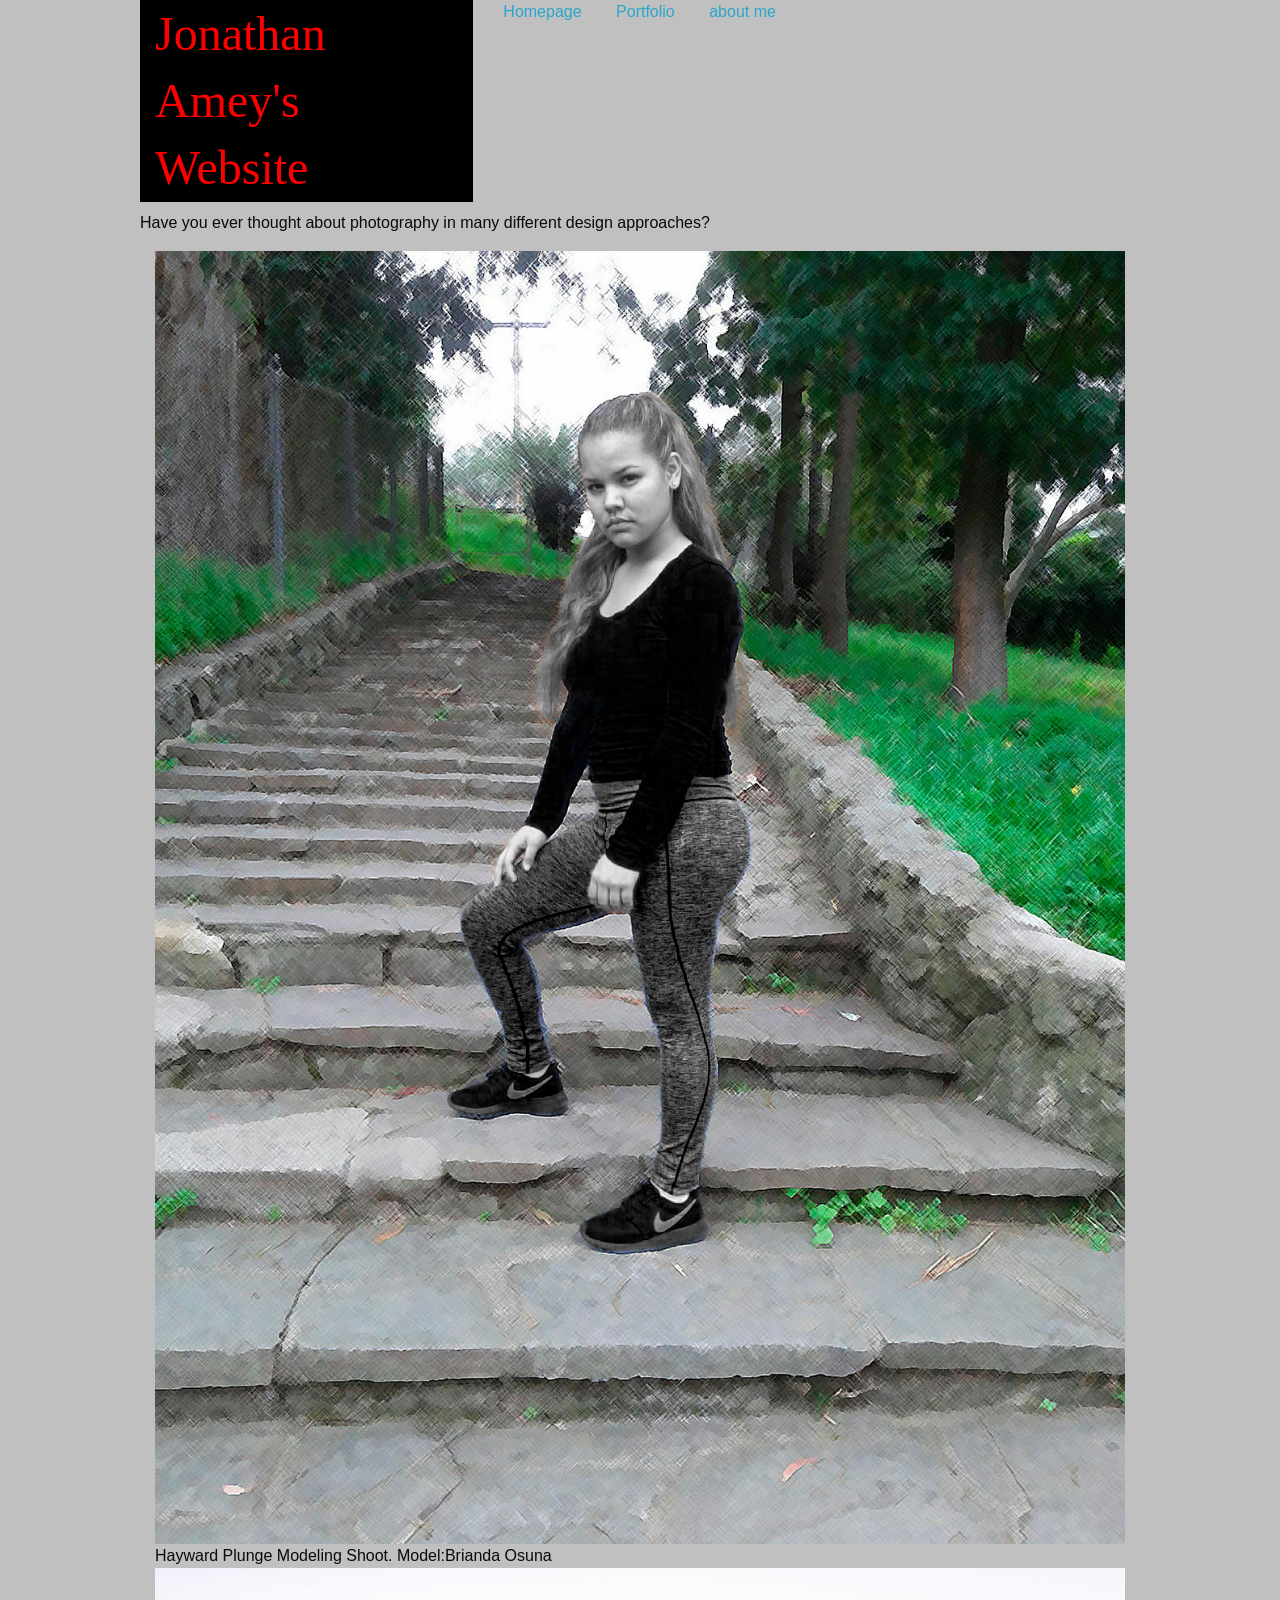
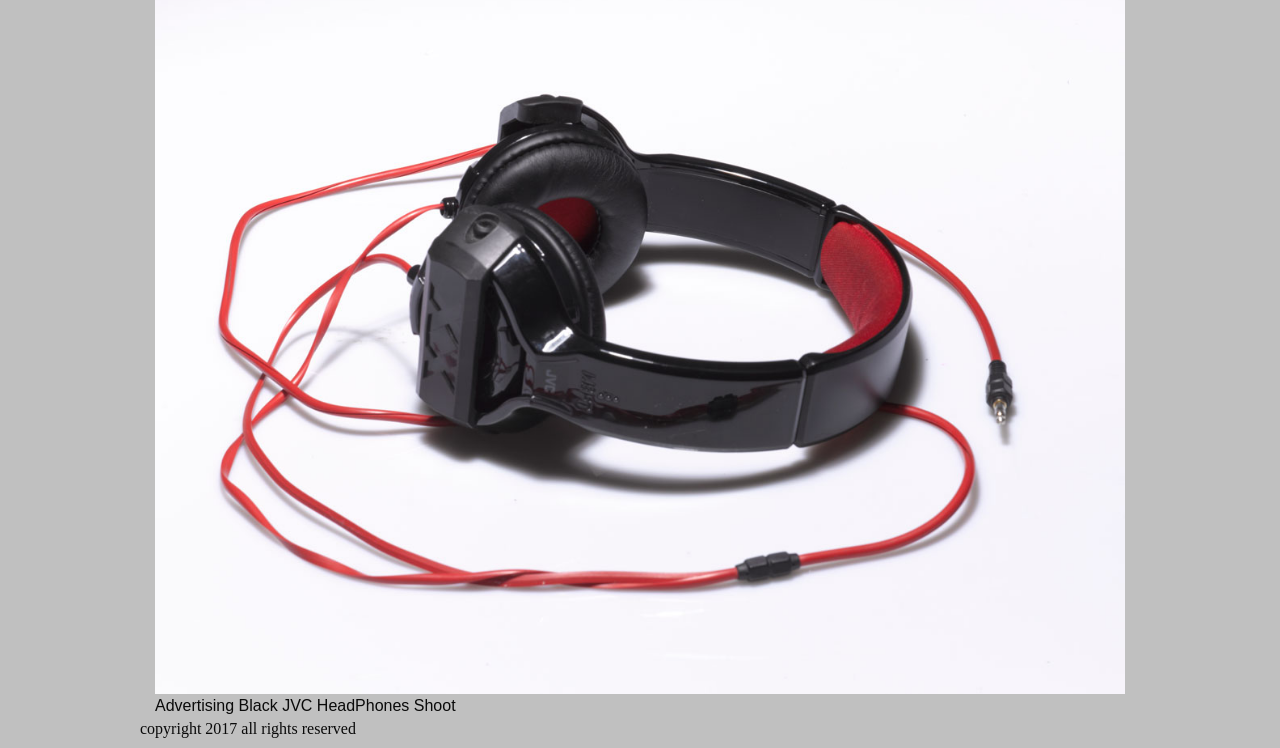
<file: index.html>
<!doctype html>
<html class="no-js" lang="en" dir="ltr">
<head>
  <meta charset="utf-8">
  <meta name="viewport" content="width=device-width, initial-scale=1.0">
<title> Jonathan Amey Jr-artist-Homepage</title>
<link rel="stylesheet" href="css/foundation.css">
<link rel="stylesheet" href="css/app.css">
</head>
<body>
  
<div class="wrapper">
<header class="row">
<h1 class="columns small-12 med-6 large-4">Jonathan Amey's Website</h1>
<script src="js/add-content.js"></script>
<nav class="columns small-12 med-6 large-4">
  <a href="index.html" class="columns small-12 med-2 large-1"> Homepage</a>
  <a href="portfolio.html"class="columns small-12 med-2 large-1"> Portfolio</a>
  <a href="about.html"class="columns small-12 med-2 large-1"> about me</a>
</nav>
</header>
<div class="row">
  <p>Have you ever thought about photography in many different design approaches?</p>
</div>
<div class="row">
  <figure class="columns small-12">
<img data-interchange="[project1/images/Hayward-sm.jpg, small], [project1/images/Hayward-md.jpg, medium], [project1/images/Hayward-lrg.jpg, large]">
<figcaption> Hayward Plunge Modeling Shoot. Model:Brianda Osuna</figcaption>
</div>
</figure>
<div class="row">
  <figure class="columns small-12">
<img data-interchange="[project1/images/Black-head-phones-sm.jpg, small], [project1/images/Black-head-phones-md.jpg, medium], [project1/images/Black-head-phones-lrg.jpg, large]">
<figcaption> Advertising Black JVC HeadPhones Shoot</figcaption>
</div>
</figure>

<footer class="row">
<h6>copyright 2017 all rights reserved</h6>
</footer>
</div>





<script src="js/vendor/jquery.js"></script>
<script src="js/vendor/what-input.js"></script>
<script src="js/vendor/foundation.js"></script>
<script src="js/app.js"></script>
</body>
</html>
</file>
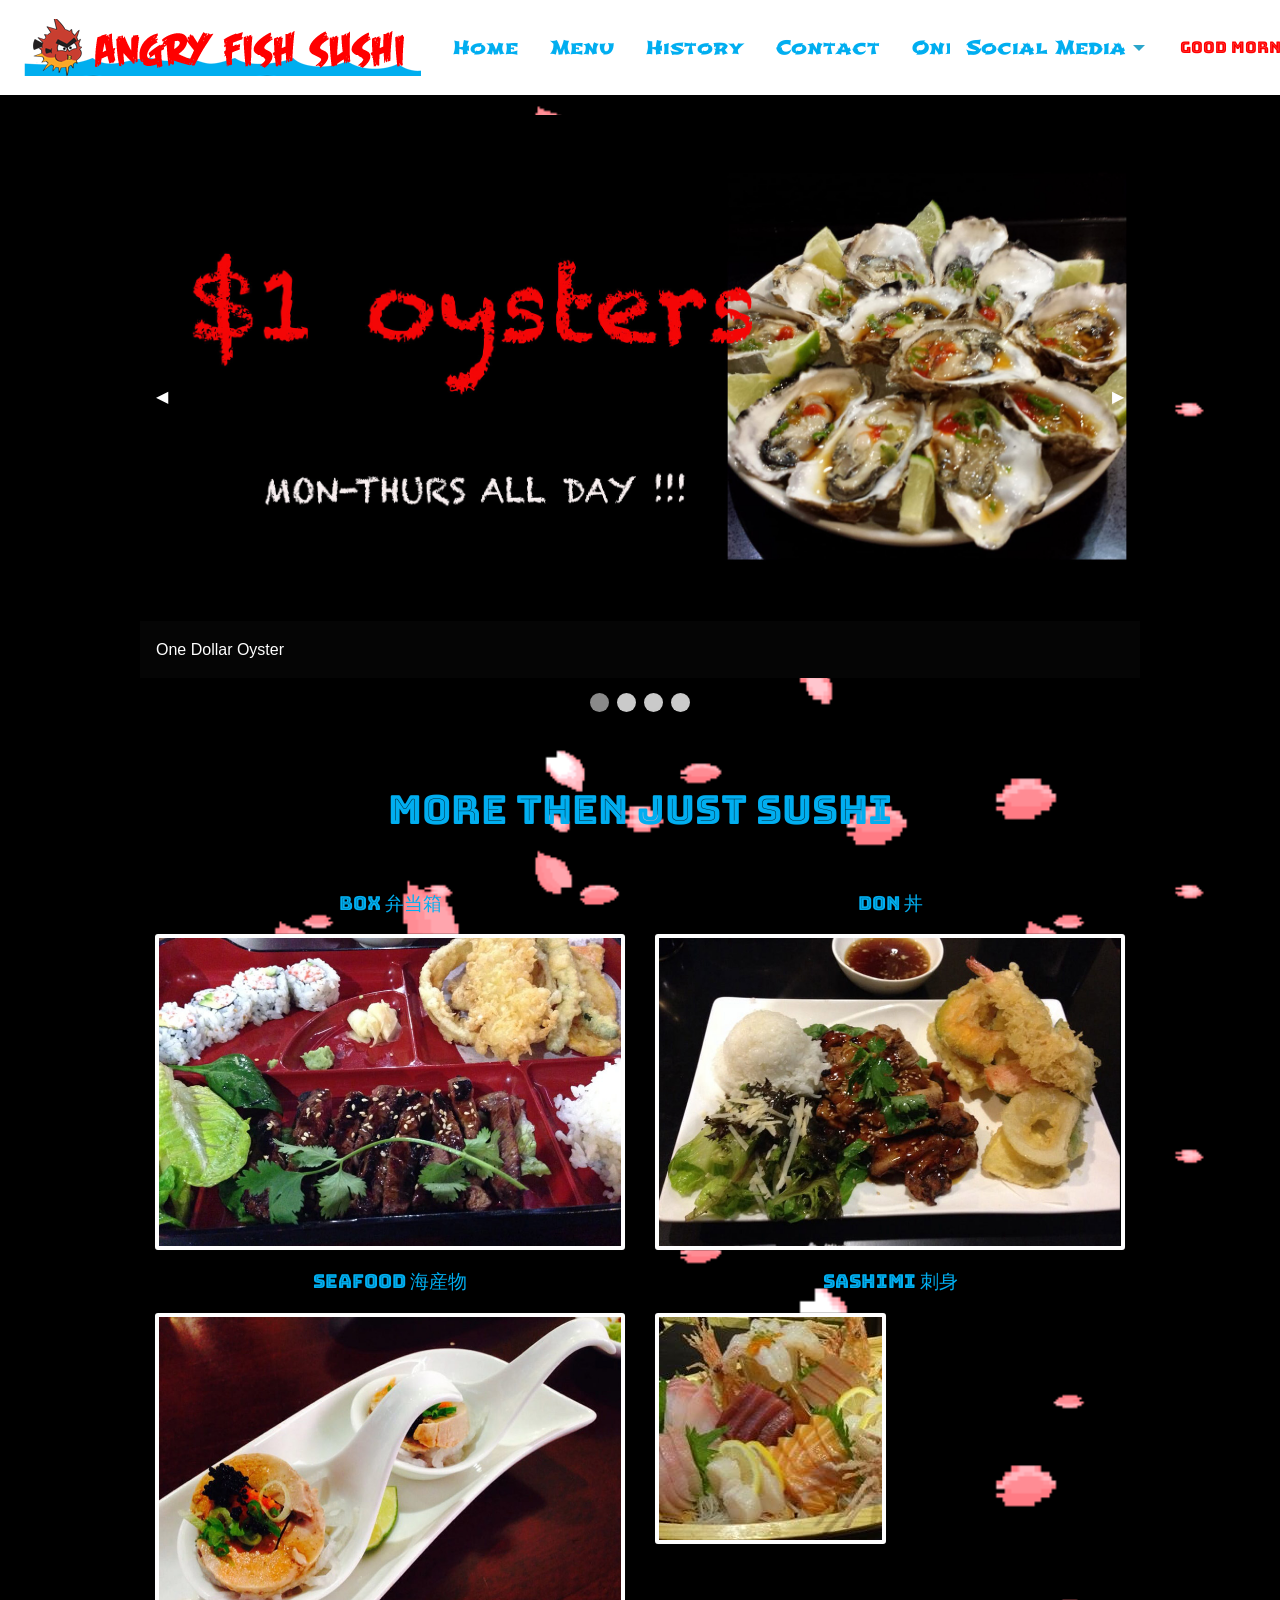
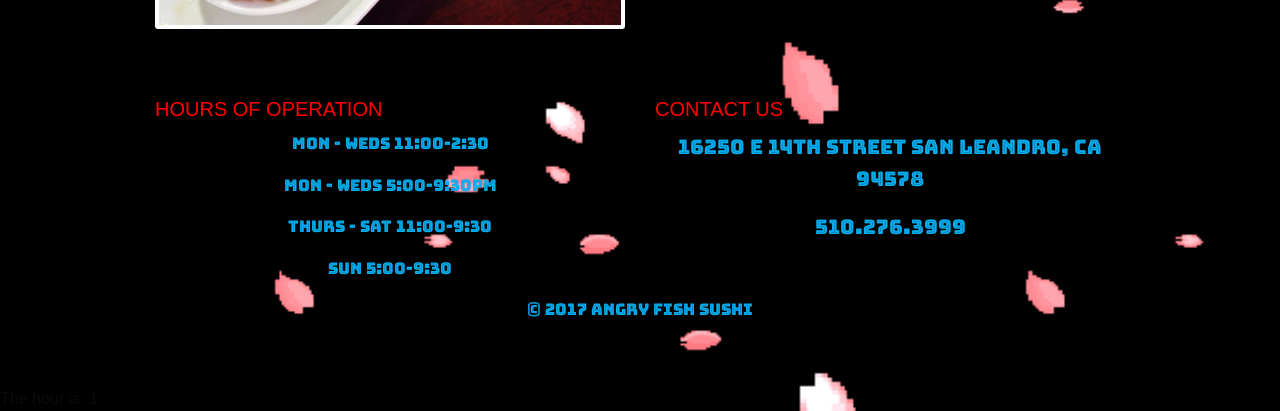
<file: redesign/index.html>
<!doctype html>
<html class="no-js" lang="en" dir="ltr">
<html>
<head>
  <meta charset="utf-8">
  <meta name="viewport" content="width=device-width, initial-scale=1.0">
<title>Angry fish</title>
<link rel="stylesheet" href="css/foundation.css">
<link rel="stylesheet" href="css/app.css">
<link href="https://fonts.googleapis.com/css?family=Shojumaru" rel="stylesheet">
<link href="https://fonts.googleapis.com/css?family=Bungee+Inline" rel="stylesheet">
</head>
<body>


  <div class="wrapper">

<div class="nav">
    <div class="top-bar  ">
      <div class="top-bar-left ">
        <ul class="menu">
          <li class="menu-text "><img src="image/white.png" alt=""></li>
  <li><a href="index.html">Home</a></li>
  <li><a href="menu.html">Menu</a></li>
  <li><a href="history.html">History</a></li>
  <li><a href="contact.html">Contact</a></li>
  <li><a href="https://angryfishsushi.revelup.com/weborder/" target="_blank">Online Order</a></li>
</ul>
      </div>
      <div class="top-bar-left ">
        <ul class="dropdown menu " data-dropdown-menu>

          <li>
            <a href="#">Social Media</a>
            <ul class="menu vertical">
              <li><a href="https://www.yelp.com/biz/angry-fish-sushi-san-leandro"target="_blank">Yelp</a></li>
              <li><a href="https://www.facebook.com/AngryFishSushi"target="_blank">Fackbook</a></li>
              <li><a href="https://www.instagram.com/angryfishsushi/"target="_blank">Instagram</a></li>
            </ul>
            <li><span id="greeting">hello!</span></li>
          </li>

        </ul>
      </div>
    </div>
</div>

  <header class="row">











  </header>


<div class="row">

  <div class="grallery small-12 medium-12 large-12 ">


  <div class="orbit" role="region" aria-label="Favorite Space Pictures" data-orbit>
    <ul class="orbit-container">
      <button class="orbit-previous"><span class="show-for-sr">Previous Slide</span>&#9664;&#xFE0E;</button>
      <button class="orbit-next"><span class="show-for-sr">Next Slide</span>&#9654;&#xFE0E;</button>
      <li class="is-active orbit-slide">
        <img class="orbit-image" src="image/oyster.jpg" alt="Space">
        <figcaption class="orbit-caption">One Dollar Oyster</figcaption>
      </li>
      <li class="is-active orbit-slide">
        <img class="orbit-image" src="image/share.jpg" alt="Space">
        <figcaption class="orbit-caption">Share with your friend</figcaption>
      </li>
      <li class="orbit-slide">
        <img class="orbit-image" src="image/fresh.jpg" alt="Space">
        <figcaption class="orbit-caption">Fresh Fish</figcaption>
      </li>
      <li class="orbit-slide">
        <img class="orbit-image" src="image/joy.jpg" alt="Space">
        <figcaption class="orbit-caption">Enjoy</figcaption>
      </li>

    </ul>
    <nav class="orbit-bullets">
      <button class="is-active" data-slide="0"><span class="show-for-sr">First slide details.</span><span class="show-for-sr">Current Slide</span></button>
      <button data-slide="1"><span class="show-for-sr">Second slide details.</span></button>
      <button data-slide="2"><span class="show-for-sr">Third slide details.</span></button>
      <button data-slide="3"><span class="show-for-sr">Fourth slide details.</span></button>
    </nav>
  </div>
</div>

</div>



<div class="columns small-12 medium-12 large-12 mid">
<h2>More then just Sushi  </h2>
</div>


  <div class="row small-up-2 medium-up-2 large-up-2 sum">
  <div class="column column-block">
<p><a href="menu.html">Box 弁当箱</a></p>
    <img src="image/box.jpg" class="thumbnail" alt="">
  </div>
  <div class="column column-block">
    <p><a href="menu.html">Don 丼</a></p>
    <img src="image/rice.jpg" class="thumbnail" alt="">
  </div>
  <div class="column column-block">
    <p><a href="menu.html">Seafood 海産物</a></p>

    <img src="image/seafood.jpg" class="thumbnail" alt="">
  </div>
  <div class="column column-block">
  <p><a href="menu.html">Sashimi 刺身</a></p>
    <img src="image/sashimi.jpg" class="thumbnail" alt="">
  </div>
</div>











<div class="row">
    <div class="columns small-6 medium-6 large-6  ">
      <h5>HOURS OF OPERATION</h5>
    <p>  Mon - Weds 11:00-2:30 </p>
      <p>Mon - Weds 5:00-9:30pm</p>
      <p>Thurs - Sat 11:00-9:30 </p>
      <p>Sun 5:00-9:30</p>
        </div>
        <div class="columns small-6 medium-6 large-6  ">
          <h5>CONTACT US<h5>
          <p>16250 E 14th Street
          San Leandro, CA 94578</p>

          <p>510.276.3999</p>
            </div>
          </div>
    <footer class="row footer">
      <div class="columns small-12 medium-12 large-12  ">
        <p>&copy 2017 Angry Fish Sushi</p>
      </div>
  </footer>
  </div>


  <script language="JavaScript">
      var myDate = new Date();
      /* hour is before noon */
      if ( myDate.getHours() < 12 )
      {
          document.getElementById('greeting').innerHTML = "Good Morning!";
      }
      else  /* Hour is from noon to 5pm (actually to 5:59 pm) */
      if ( myDate.getHours() >= 12 && myDate.getHours() <= 17 )
      {
          document.getElementById('greeting').innerHTML = "Good Afternoon!";
      }
      else  /* the hour is after 5pm, so it is between 6pm and midnight */
      if ( myDate.getHours() > 17 && myDate.getHours() <= 24 )
      {
         document.getElementById('greeting').innerHTML = "Good Evening!";
      }
      else  /* the hour is not between 0 and 24, so something is wrong */
      {
          document.getElementById('greeting').innerHTML = "I'm not sure what time it is!";
      }
      /* remove the following in your live script. It is for testing */
      document.write("<br /><br /> The hour is: ")
      document.write( myDate.getHours() );
      </script>

<script src="js/vendor/jquery.js"></script>
<script src="js/vendor/what-input.js"></script>
<script src="js/vendor/foundation.js"></script>
<script src="js/app.js"></script>
</body>
</html>
</file>
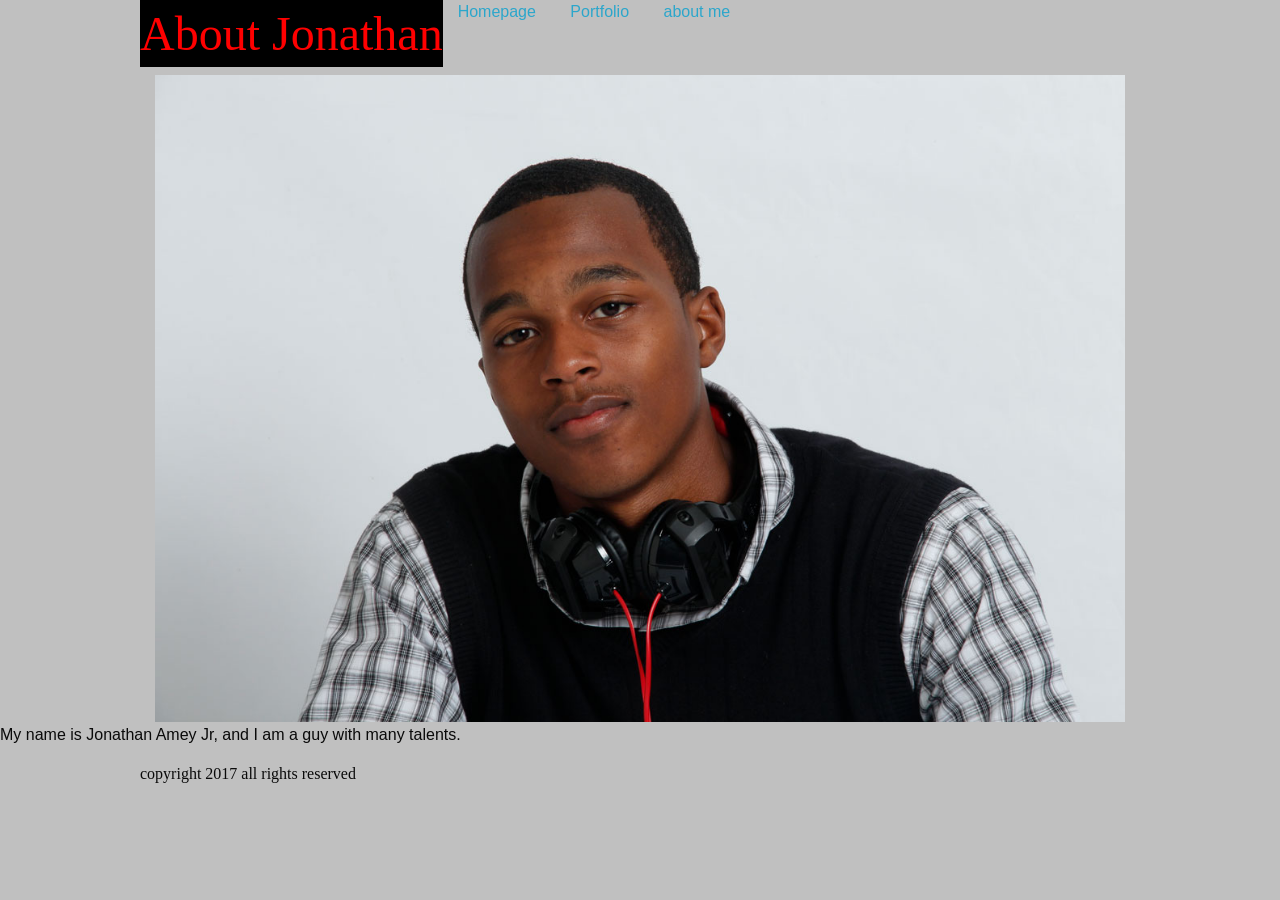
<file: about.html>
<!doctype html>
<html class="no-js" lang="en" dir="ltr">
<head>
  <meta charset="utf-8">
  <meta name="viewport" content="width=device-width, initial-scale=1.0">
<title> Jonathan Amey Jr-artist-about me</title>
<link rel="stylesheet" href="css/foundation.css">
<link rel="stylesheet" href="css/app.css">
</head>
<body>
<div class="wrapper">
<header class="row">
<h1>About Jonathan</h1>
<script src="js/add-content.js"></script>
<nav>
  <a href="index.html" class="columns small-12 med-2 large-1"> Homepage</a>
  <a href="portfolio.html"class="columns small-12 med-2 large-1"> Portfolio</a>
  <a href="about.html"class="columns small-12 med-2 large-1"> about me</a>
</nav>
</header>
<div class="row">
  <figure class="columns small-12">
<img data-interchange="[project1/images/model-sm.jpg, small], [project1/images/model-md.jpg, medium], [project1/images/model-lrg.jpg, large]">
</div>
</figure>
<p>My name is Jonathan Amey Jr, and I am a guy with many talents.</p>

<footer class="row">
<h6>copyright 2017 all rights reserved</h6>
</footer>
</div>





<script src="js/vendor/jquery.js"></script>
<script src="js/vendor/what-input.js"></script>
<script src="js/vendor/foundation.js"></script>
<script src="js/app.js"></script>
</body>
</html>
</file>
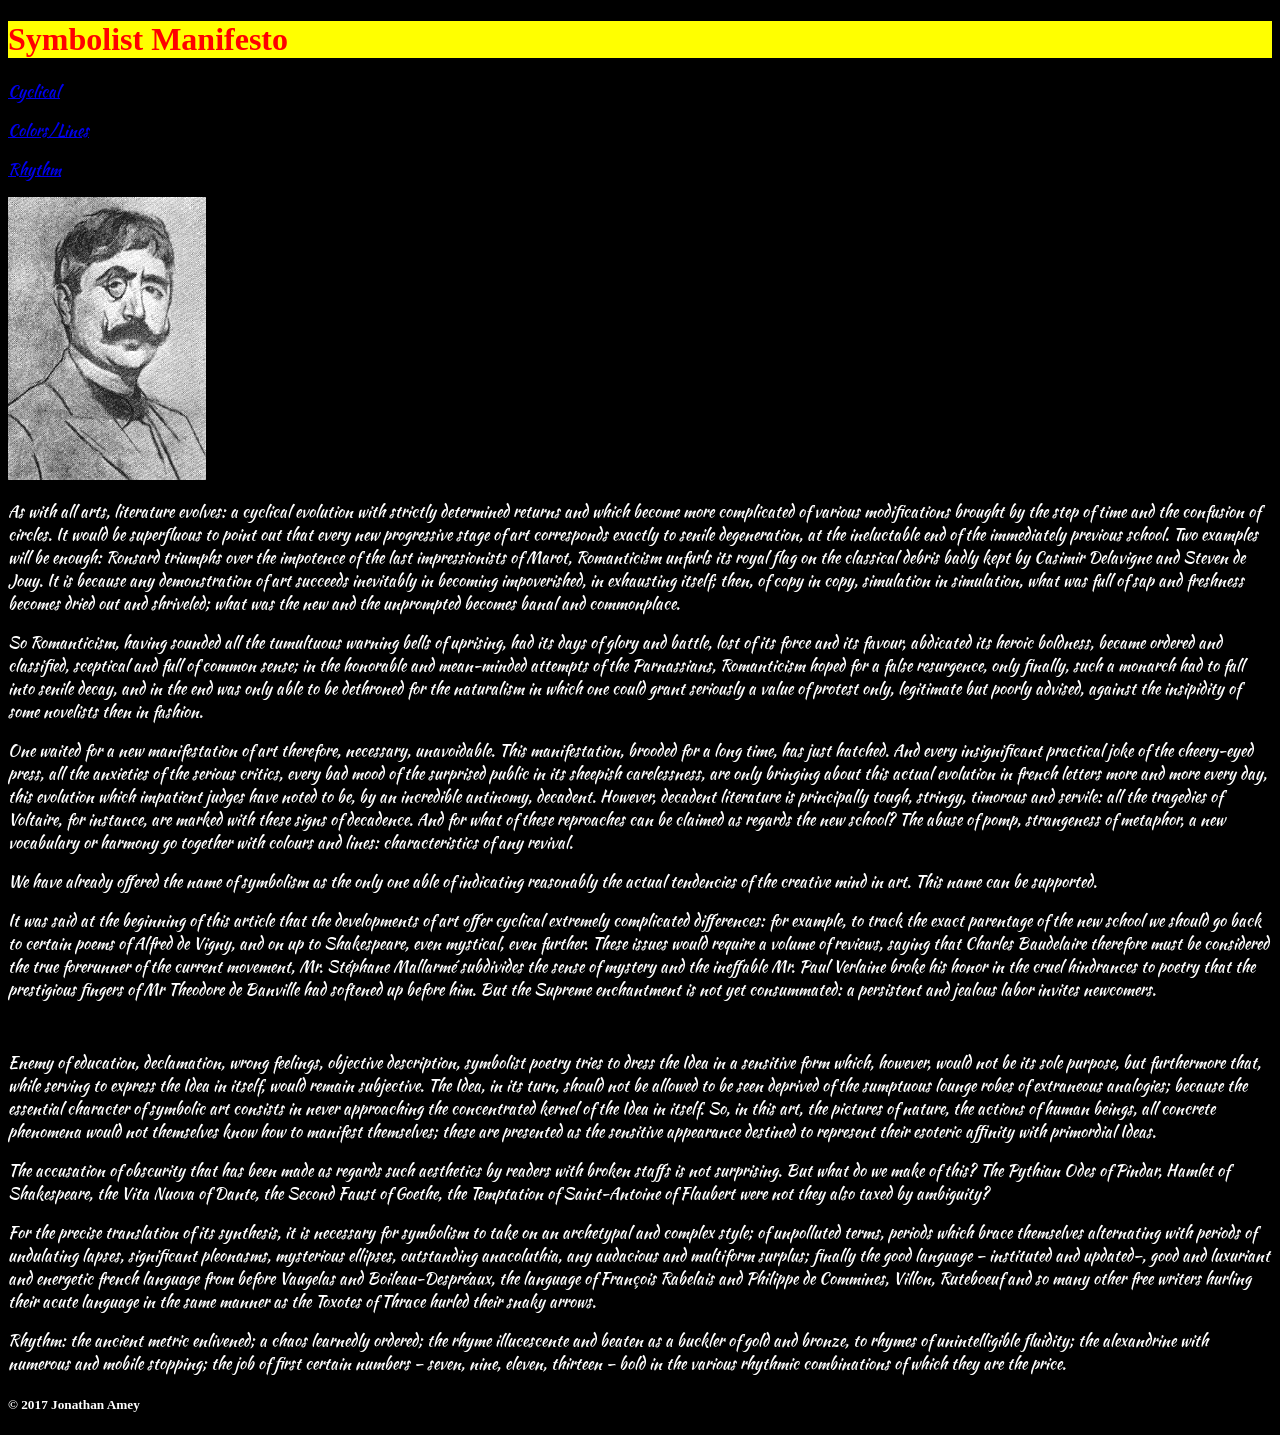
<file: animation-index.html>
<!DOCTYPE html>

<html>
  <head>
    <meta charset="utf-8">
    <title>Jonathan Amey 2830 Website</title>
    <link rel="stylesheet" href="css/animation.css">
    <link href="https://fonts.googleapis.com/css?family=Chewy|Kaushan+Script" rel="stylesheet">

  </head>

    <body>
      <header>

        <h1>Symbolist Manifesto</h1>






          <p class="navigation">
        <p><a href="pages/circles.html" target="_blank"> Cyclical</a></p>
        <p><a href="pages/color.html" target="_blank"> Colors/Lines</a></p>
        <p><a href="pages/rythm.html" target="_blank"> Rhythm</a></p>
      </p>
      <img src="images/Jean.jpeg">

        <p>As with all arts, literature evolves: a cyclical evolution with strictly determined returns and which become more complicated of various modifications brought by the step of time and the confusion of circles. It would be superfluous to point out that every new progressive stage of art corresponds exactly to senile degeneration, at the ineluctable end of the immediately previous school.
           Two examples will be enough: Ronsard triumphs over the impotence of the last impressionists of Marot, Romanticism unfurls its royal flag on the classical debris badly kept by Casimir Delavigne and Steven de Jouy.
           It is because any demonstration of art succeeds inevitably in becoming impoverished, in exhausting itself; then, of copy in copy, simulation in simulation, what was full of sap and freshness becomes dried out and shriveled; what was the new and the unprompted becomes banal and commonplace.</p>

<p>So Romanticism, having sounded all the tumultuous warning bells of uprising, had its days of glory and battle, lost of its force and its favour, abdicated its heroic boldness, became ordered and classified, sceptical and full of common sense; in the honorable and mean-minded attempts of the Parnassians, Romanticism hoped for a false resurgence, only finally, such a monarch had to fall into senile decay, and in the end was only able to be dethroned for the naturalism in which one could grant seriously a value of protest only, legitimate but poorly advised, against the insipidity of some novelists then in fashion.</p>

<p>One waited for a new manifestation of art therefore, necessary, unavoidable. This manifestation, brooded for a long time, has just hatched.
   And every insignificant practical joke of the cheery-eyed press, all the anxieties of the serious critics, every bad mood of the surprised public in its sheepish carelessness, are only bringing about this actual evolution in french letters more and more every day, this evolution which impatient judges have noted to be, by an incredible antinomy, decadent.
   However, decadent literature is principally tough, stringy, timorous and servile: all the tragedies of Voltaire, for instance, are marked with these signs of decadence.
   And for what of these reproaches can be claimed as regards the new school? The abuse of pomp, strangeness of metaphor, a new vocabulary or harmony go together with colours and lines: characteristics of any revival.</p>

<p>We have already offered the name of symbolism as the only one able of indicating reasonably the actual tendencies of the creative mind in art. This name can be supported.</p>

<p>It was said at the beginning of this article that the developments of art offer cyclical extremely complicated differences: for example, to track the exact parentage of the new school we should go back to certain poems of Alfred de Vigny, and on up to Shakespeare, even mystical, even further.
  These issues would require a volume of reviews, saying that Charles Baudelaire therefore must be considered the true forerunner of the current movement, Mr. Stéphane Mallarmé subdivides the sense of mystery and the ineffable Mr. Paul Verlaine broke his honor in the cruel hindrances to poetry that the prestigious fingers of Mr Theodore de Banville had softened up before him.
  But the Supreme enchantment is not yet consummated: a persistent and jealous labor invites newcomers.</p>

***

<p>Enemy of education, declamation, wrong feelings, objective description, symbolist poetry tries to dress the Idea in a sensitive form which, however, would not be its sole purpose, but furthermore that, while serving to express the Idea in itself, would remain subjective. The Idea, in its turn, should not be allowed to be seen deprived of the sumptuous lounge robes of extraneous analogies; because the essential character of symbolic art consists in never approaching the concentrated kernel of the Idea in itself. So, in this art, the pictures of nature, the actions of human beings, all concrete phenomena would not themselves know how to manifest themselves; these are presented as the sensitive appearance destined to represent their esoteric affinity with primordial Ideas.</p>

<p>The accusation of obscurity that has been made as regards such aesthetics by readers with broken staffs is not surprising. But what do we make of this? The Pythian Odes of Pindar, Hamlet of Shakespeare, the Vita Nuova of Dante, the Second Faust of Goethe, the Temptation of Saint-Antoine of Flaubert were not they also taxed by ambiguity?</p>

<p>For the precise translation of its synthesis, it is necessary for symbolism to take on an archetypal and complex style; of unpolluted terms, periods which brace themselves alternating with periods of undulating lapses, significant pleonasms, mysterious ellipses, outstanding anacoluthia, any audacious and multiform surplus; finally the good language – instituted and updated–, good and luxuriant and energetic french language from before Vaugelas and Boileau-Despréaux, the language of François Rabelais and Philippe de Commines, Villon, Ruteboeuf and so many other free writers hurling their acute language in the same manner as the Toxotes of Thrace hurled their snaky arrows.</p>

<p>Rhythm: the ancient metric enlivened; a chaos learnedly ordered; the rhyme illucescente and beaten as a buckler of gold and bronze, to rhymes of unintelligible fluidity; the alexandrine with numerous and mobile stopping; the job of first certain numbers – seven, nine, eleven, thirteen – bold in the various rhythmic combinations of which they are the price.</p>


      </section>












      </header>
    <footer>
      <h5>&copy; 2017 Jonathan Amey</h5>
    </footer>

    </body>
  </html>
</file>
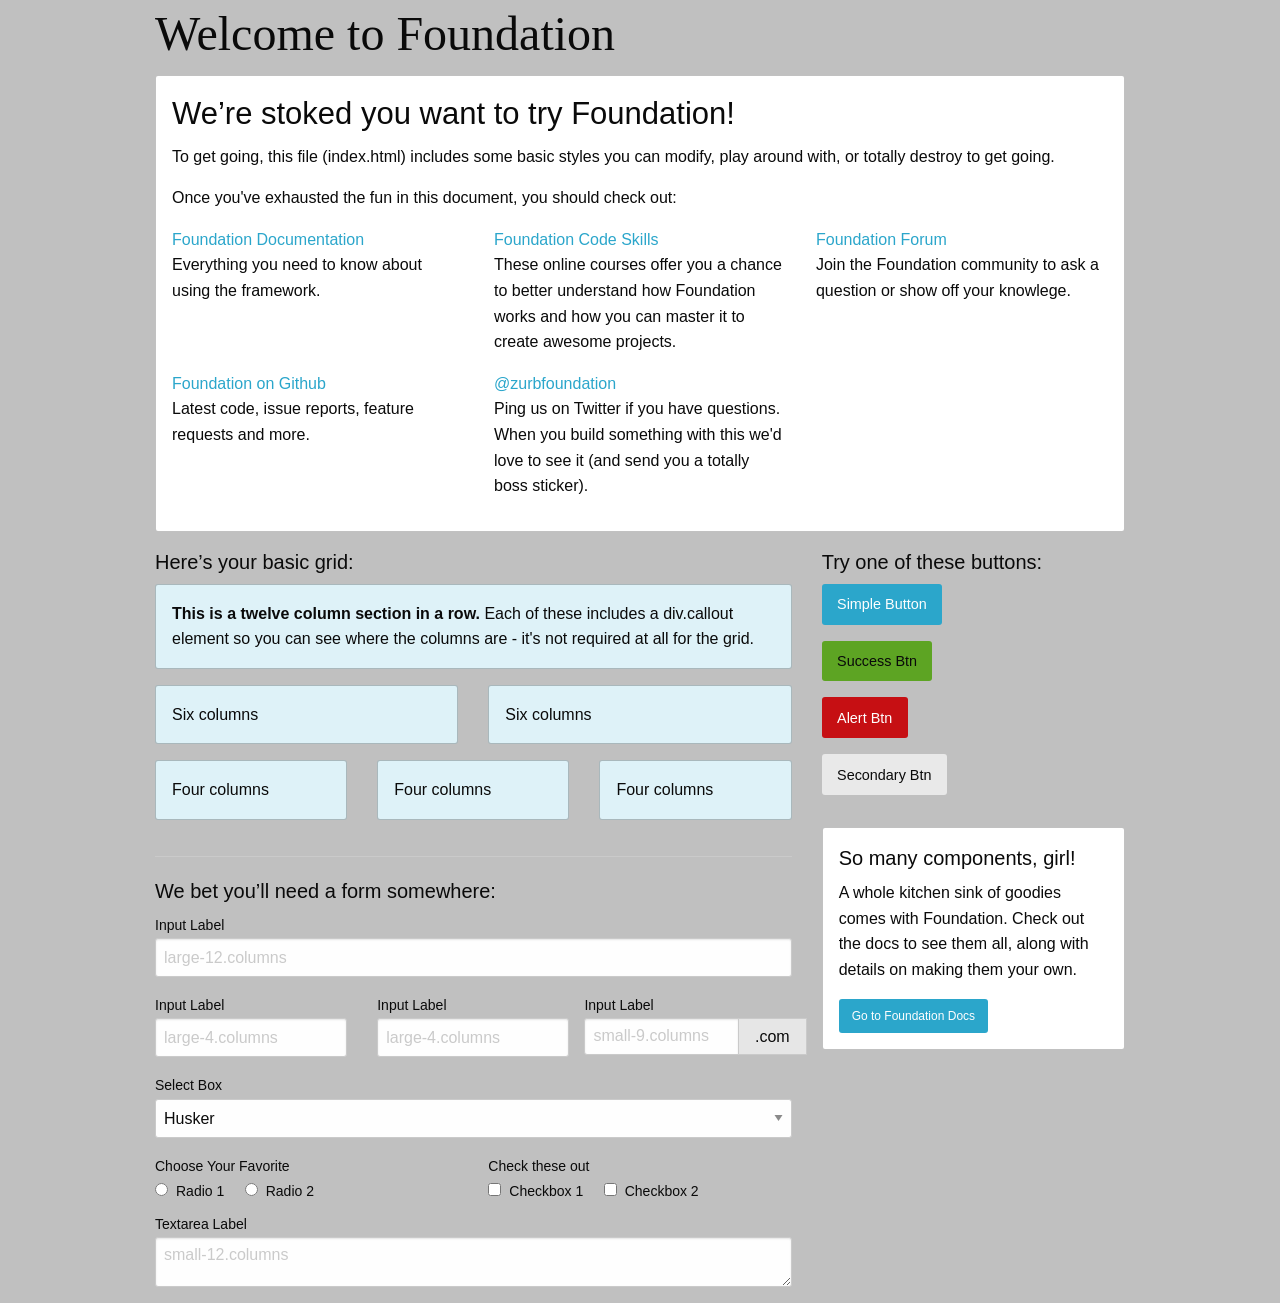
<file: foundation-index.html>
<!doctype html>
<html class="no-js" lang="en" dir="ltr">
  <head>
    <meta charset="utf-8">
    <meta http-equiv="x-ua-compatible" content="ie=edge">
    <meta name="viewport" content="width=device-width, initial-scale=1.0">
    <title>Foundation for Sites</title>
    <link rel="stylesheet" href="css/foundation.css">
    <link rel="stylesheet" href="css/app.css">
  </head>
  <body>
    <div class="row">
      <div class="large-12 columns">
        <h1>Welcome to Foundation</h1>
      </div>
    </div>

    <div class="row">
      <div class="large-12 columns">
        <div class="callout">
          <h3>We&rsquo;re stoked you want to try Foundation! </h3>
          <p>To get going, this file (index.html) includes some basic styles you can modify, play around with, or totally destroy to get going.</p>
          <p>Once you've exhausted the fun in this document, you should check out:</p>
          <div class="row">
            <div class="large-4 medium-4 columns">
              <p><a href="http://foundation.zurb.com/docs">Foundation Documentation</a><br />Everything you need to know about using the framework.</p>
            </div>
            <div class="large-4 medium-4 columns">
              <p><a href="http://zurb.com/university/code-skills">Foundation Code Skills</a><br />These online courses offer you a chance to better understand how Foundation works and how you can master it to create awesome projects.</p>
            </div>
            <div class="large-4 medium-4 columns">
              <p><a href="http://foundation.zurb.com/forum">Foundation Forum</a><br />Join the Foundation community to ask a question or show off your knowlege.</p>
            </div>
          </div>
          <div class="row">
            <div class="large-4 medium-4 medium-push-2 columns">
              <p><a href="http://github.com/zurb/foundation">Foundation on Github</a><br />Latest code, issue reports, feature requests and more.</p>
            </div>
            <div class="large-4 medium-4 medium-pull-2 columns">
              <p><a href="https://twitter.com/ZURBfoundation">@zurbfoundation</a><br />Ping us on Twitter if you have questions. When you build something with this we'd love to see it (and send you a totally boss sticker).</p>
            </div>
          </div>
        </div>
      </div>
    </div>

    <div class="row">
      <div class="large-8 medium-8 columns">
        <h5>Here&rsquo;s your basic grid:</h5>
        <!-- Grid Example -->

        <div class="row">
          <div class="large-12 columns">
            <div class="primary callout">
              <p><strong>This is a twelve column section in a row.</strong> Each of these includes a div.callout element so you can see where the columns are - it's not required at all for the grid.</p>
            </div>
          </div>
        </div>
        <div class="row">
          <div class="large-6 medium-6 columns">
            <div class="primary callout">
              <p>Six columns</p>
            </div>
          </div>
          <div class="large-6 medium-6 columns">
            <div class="primary callout">
              <p>Six columns</p>
            </div>
          </div>
        </div>
        <div class="row">
          <div class="large-4 medium-4 small-4 columns">
            <div class="primary callout">
              <p>Four columns</p>
            </div>
          </div>
          <div class="large-4 medium-4 small-4 columns">
            <div class="primary callout">
              <p>Four columns</p>
            </div>
          </div>
          <div class="large-4 medium-4 small-4 columns">
            <div class="primary callout">
              <p>Four columns</p>
            </div>
          </div>
        </div>

        <hr />

        <h5>We bet you&rsquo;ll need a form somewhere:</h5>
        <form>
          <div class="row">
            <div class="large-12 columns">
              <label>Input Label</label>
              <input type="text" placeholder="large-12.columns" />
            </div>
          </div>
          <div class="row">
            <div class="large-4 medium-4 columns">
              <label>Input Label</label>
              <input type="text" placeholder="large-4.columns" />
            </div>
            <div class="large-4 medium-4 columns">
              <label>Input Label</label>
              <input type="text" placeholder="large-4.columns" />
            </div>
            <div class="large-4 medium-4 columns">
              <div class="row collapse">
                <label>Input Label</label>
                <div class="input-group">
                  <input type="text" placeholder="small-9.columns" class="input-group-field" />
                  <span class="input-group-label">.com</span>
                </div>
              </div>
            </div>
          </div>
          <div class="row">
            <div class="large-12 columns">
              <label>Select Box</label>
              <select>
                <option value="husker">Husker</option>
                <option value="starbuck">Starbuck</option>
                <option value="hotdog">Hot Dog</option>
                <option value="apollo">Apollo</option>
              </select>
            </div>
          </div>
          <div class="row">
            <div class="large-6 medium-6 columns">
              <label>Choose Your Favorite</label>
              <input type="radio" name="pokemon" value="Red" id="pokemonRed"><label for="pokemonRed">Radio 1</label>
              <input type="radio" name="pokemon" value="Blue" id="pokemonBlue"><label for="pokemonBlue">Radio 2</label>
            </div>
            <div class="large-6 medium-6 columns">
              <label>Check these out</label>
              <input id="checkbox1" type="checkbox"><label for="checkbox1">Checkbox 1</label>
              <input id="checkbox2" type="checkbox"><label for="checkbox2">Checkbox 2</label>
            </div>
          </div>
          <div class="row">
            <div class="large-12 columns">
              <label>Textarea Label</label>
              <textarea placeholder="small-12.columns"></textarea>
            </div>
          </div>
        </form>
      </div>

      <div class="large-4 medium-4 columns">
        <h5>Try one of these buttons:</h5>
        <p><a href="#" class="button">Simple Button</a><br/>
        <a href="#" class="success button">Success Btn</a><br/>
        <a href="#" class="alert button">Alert Btn</a><br/>
        <a href="#" class="secondary button">Secondary Btn</a></p>
        <div class="callout">
          <h5>So many components, girl!</h5>
          <p>A whole kitchen sink of goodies comes with Foundation. Check out the docs to see them all, along with details on making them your own.</p>
          <a href="http://foundation.zurb.com/sites/docs/" class="small button">Go to Foundation Docs</a>
        </div>
      </div>
    </div>

    <script src="js/vendor/jquery.js"></script>
    <script src="js/vendor/what-input.js"></script>
    <script src="js/vendor/foundation.js"></script>
    <script src="js/app.js"></script>
  </body>
</html>
</file>
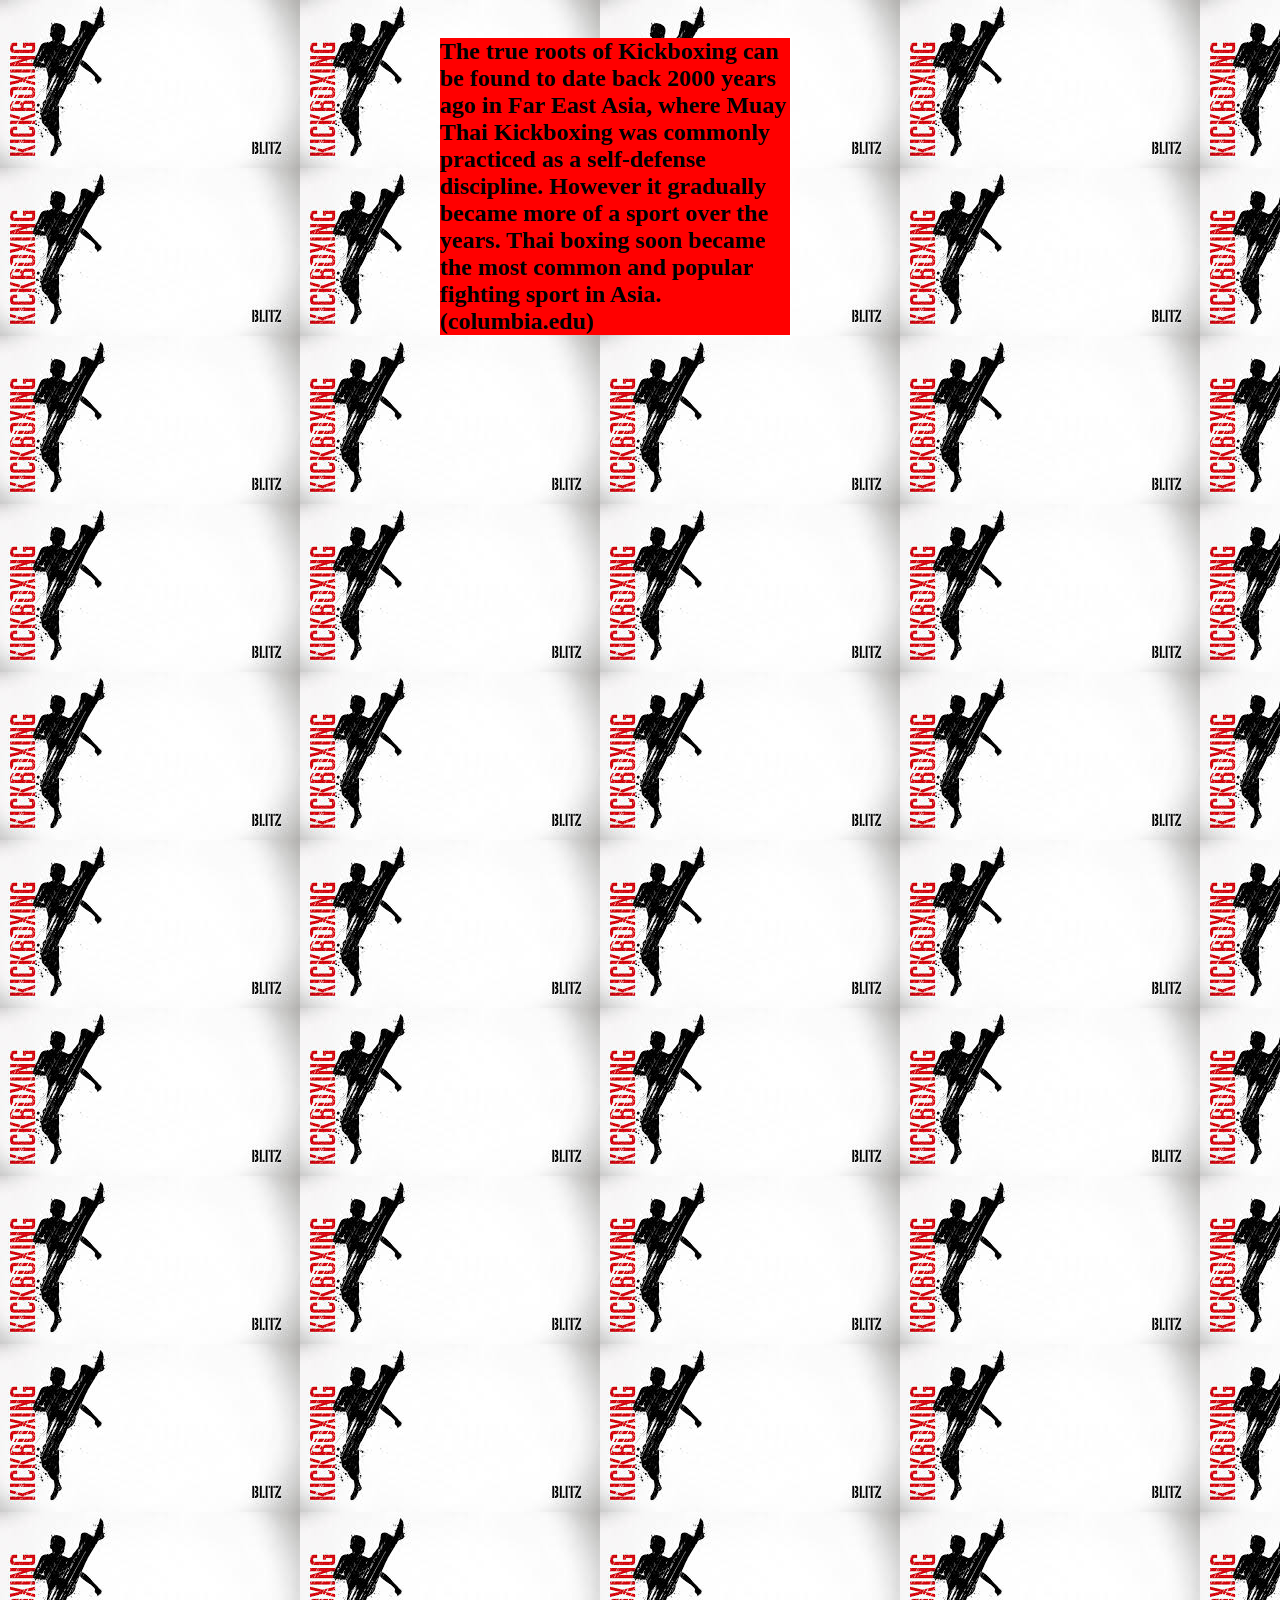
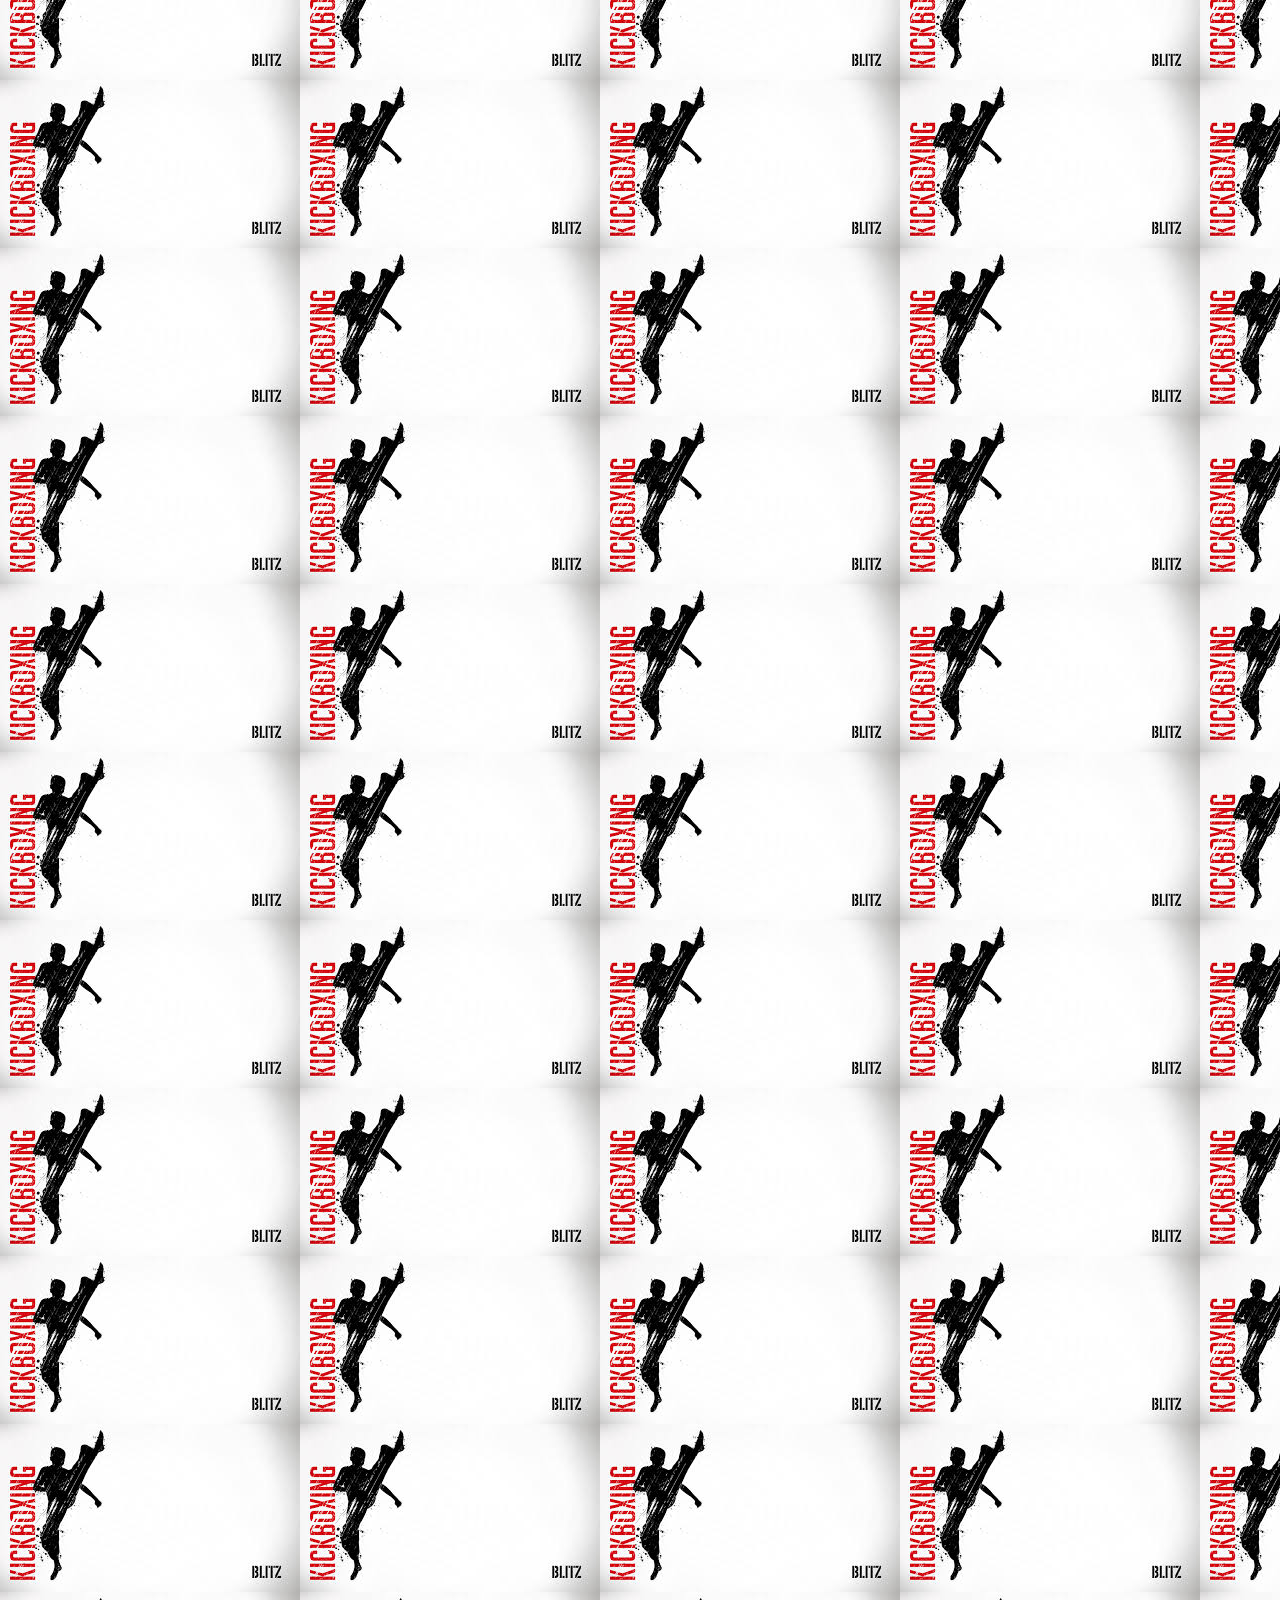
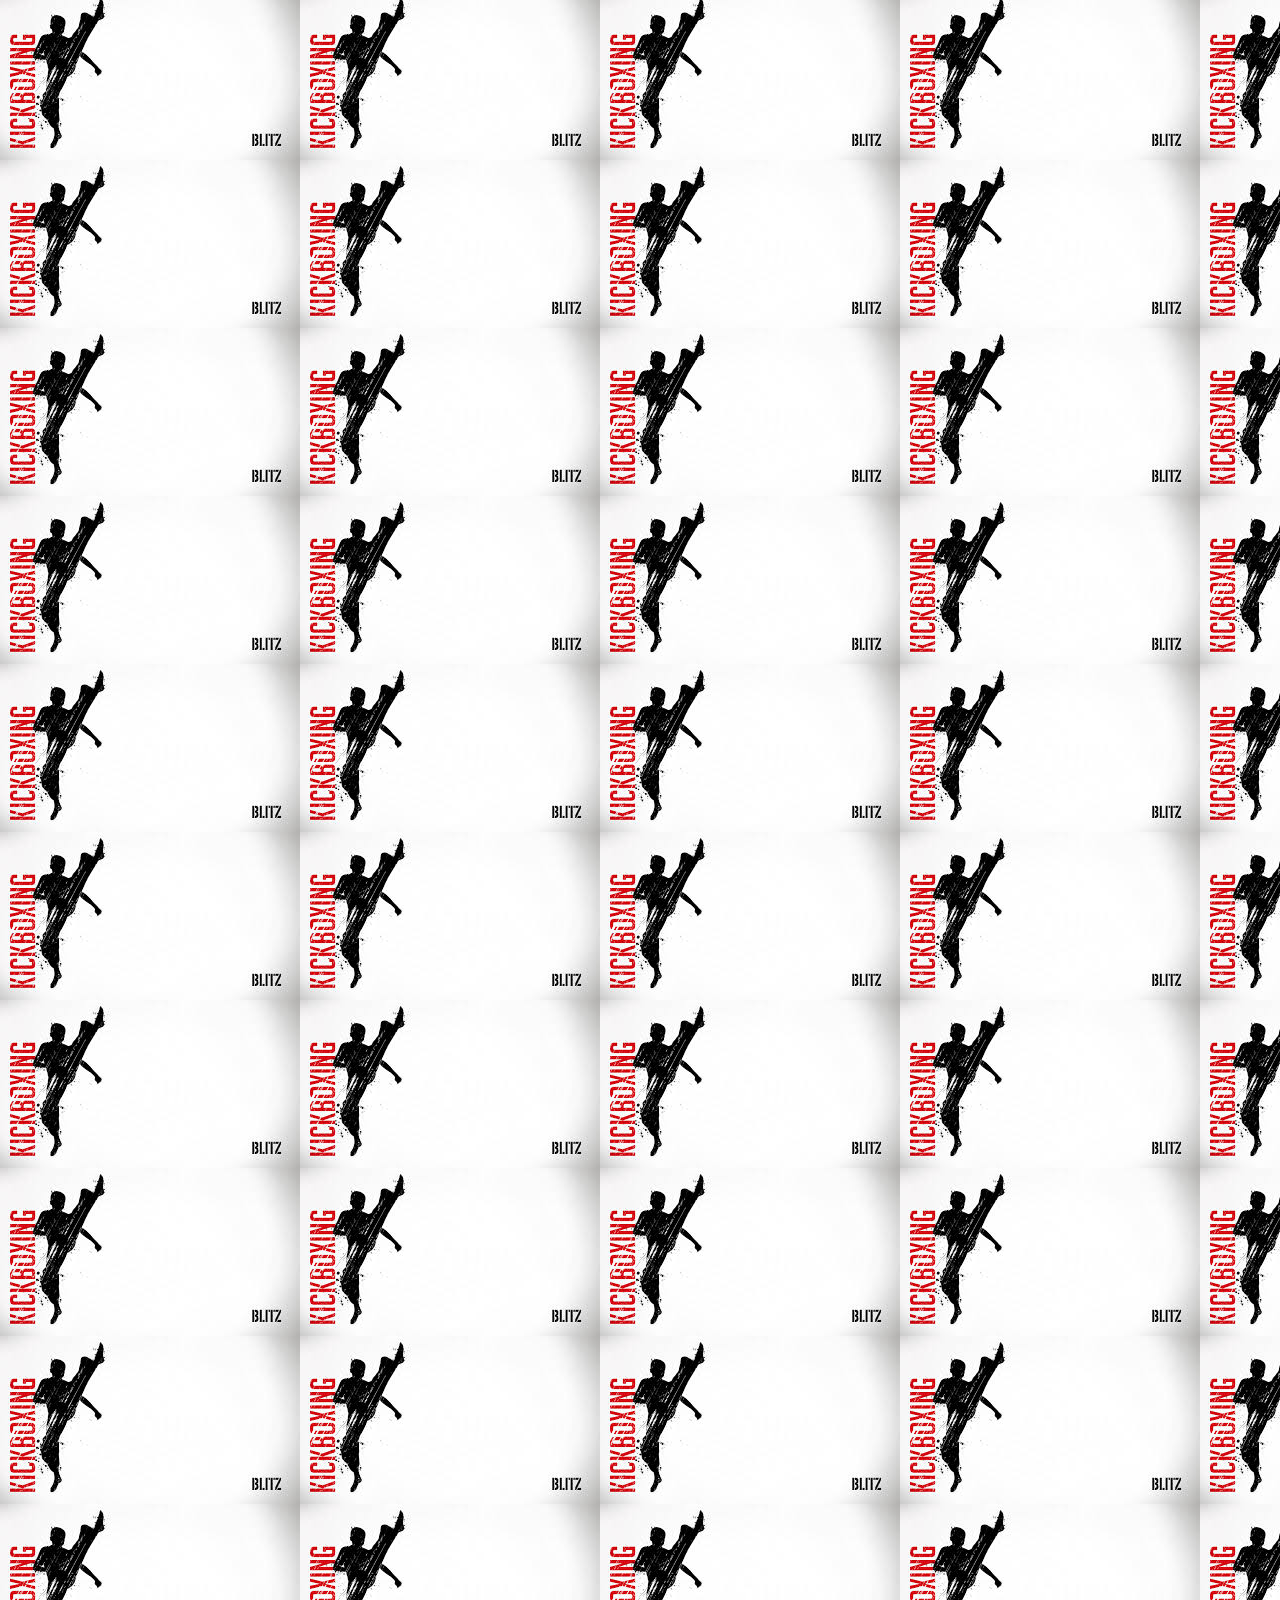
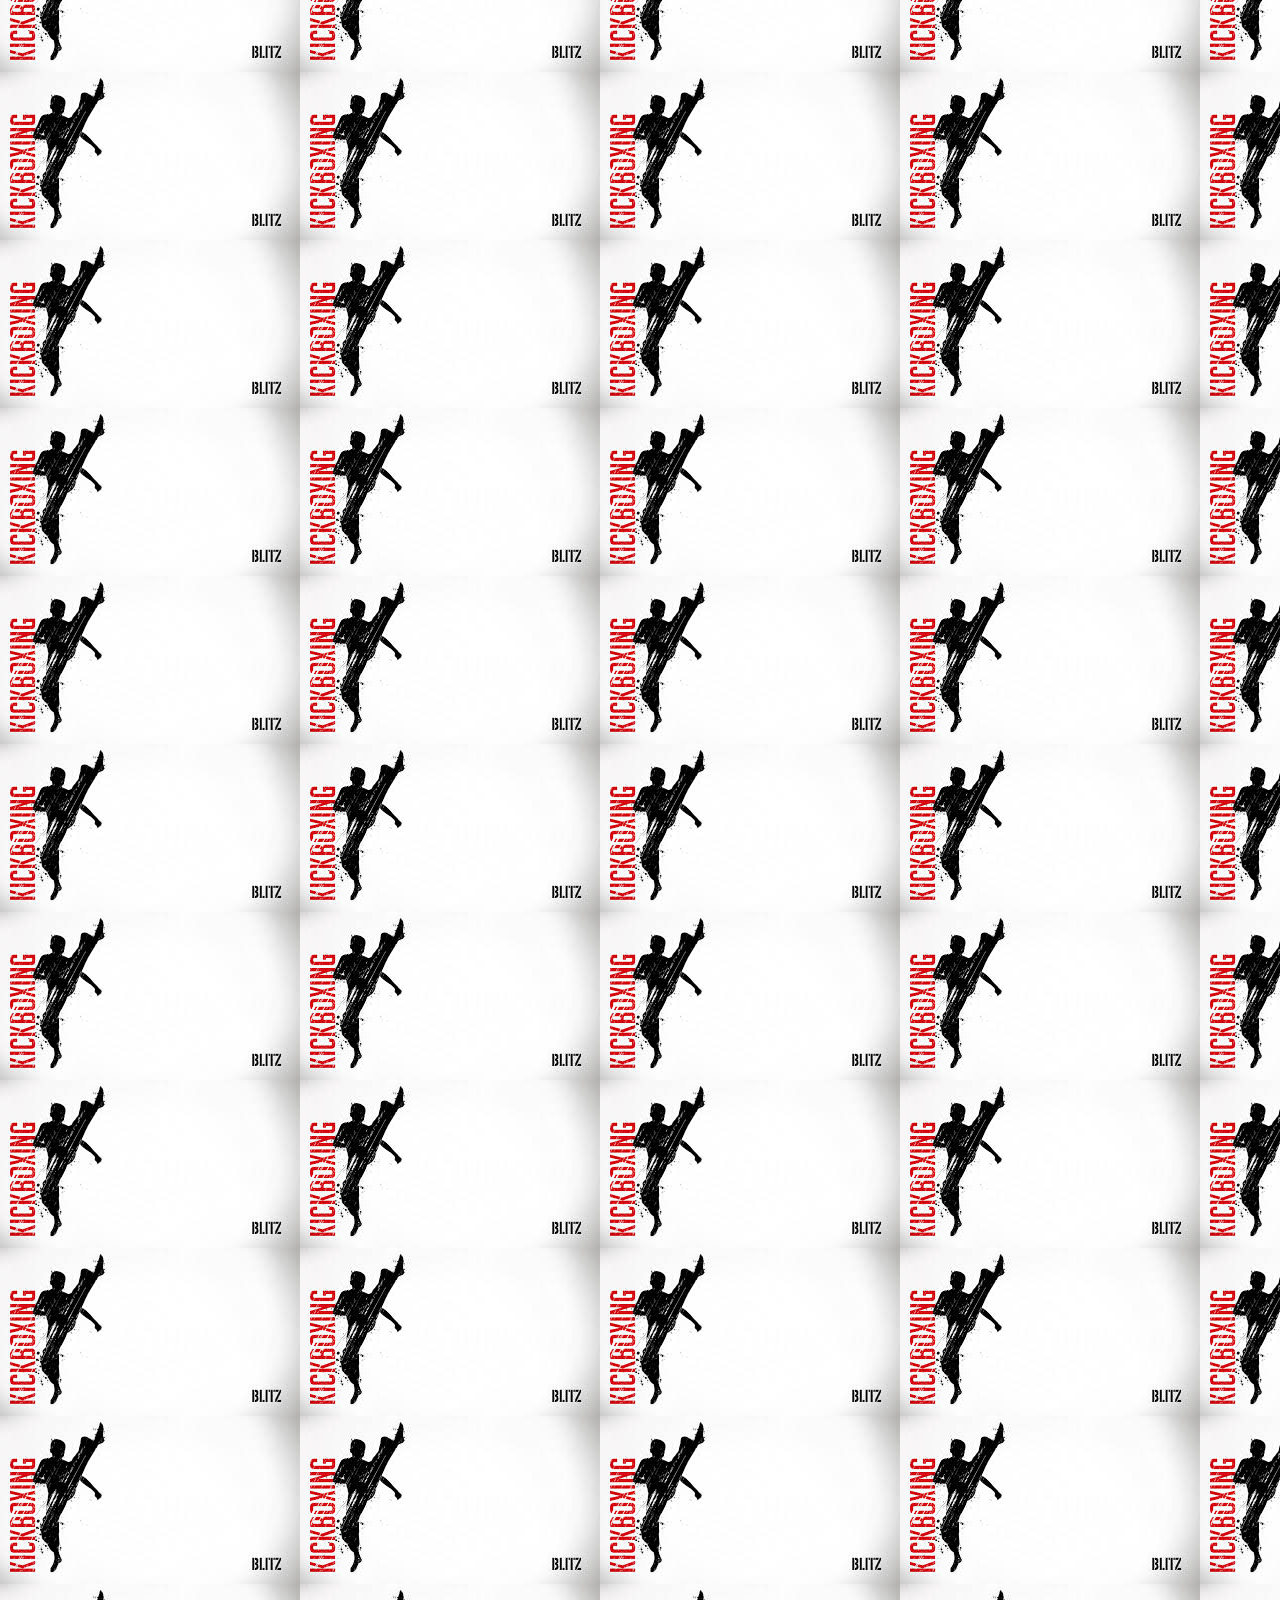
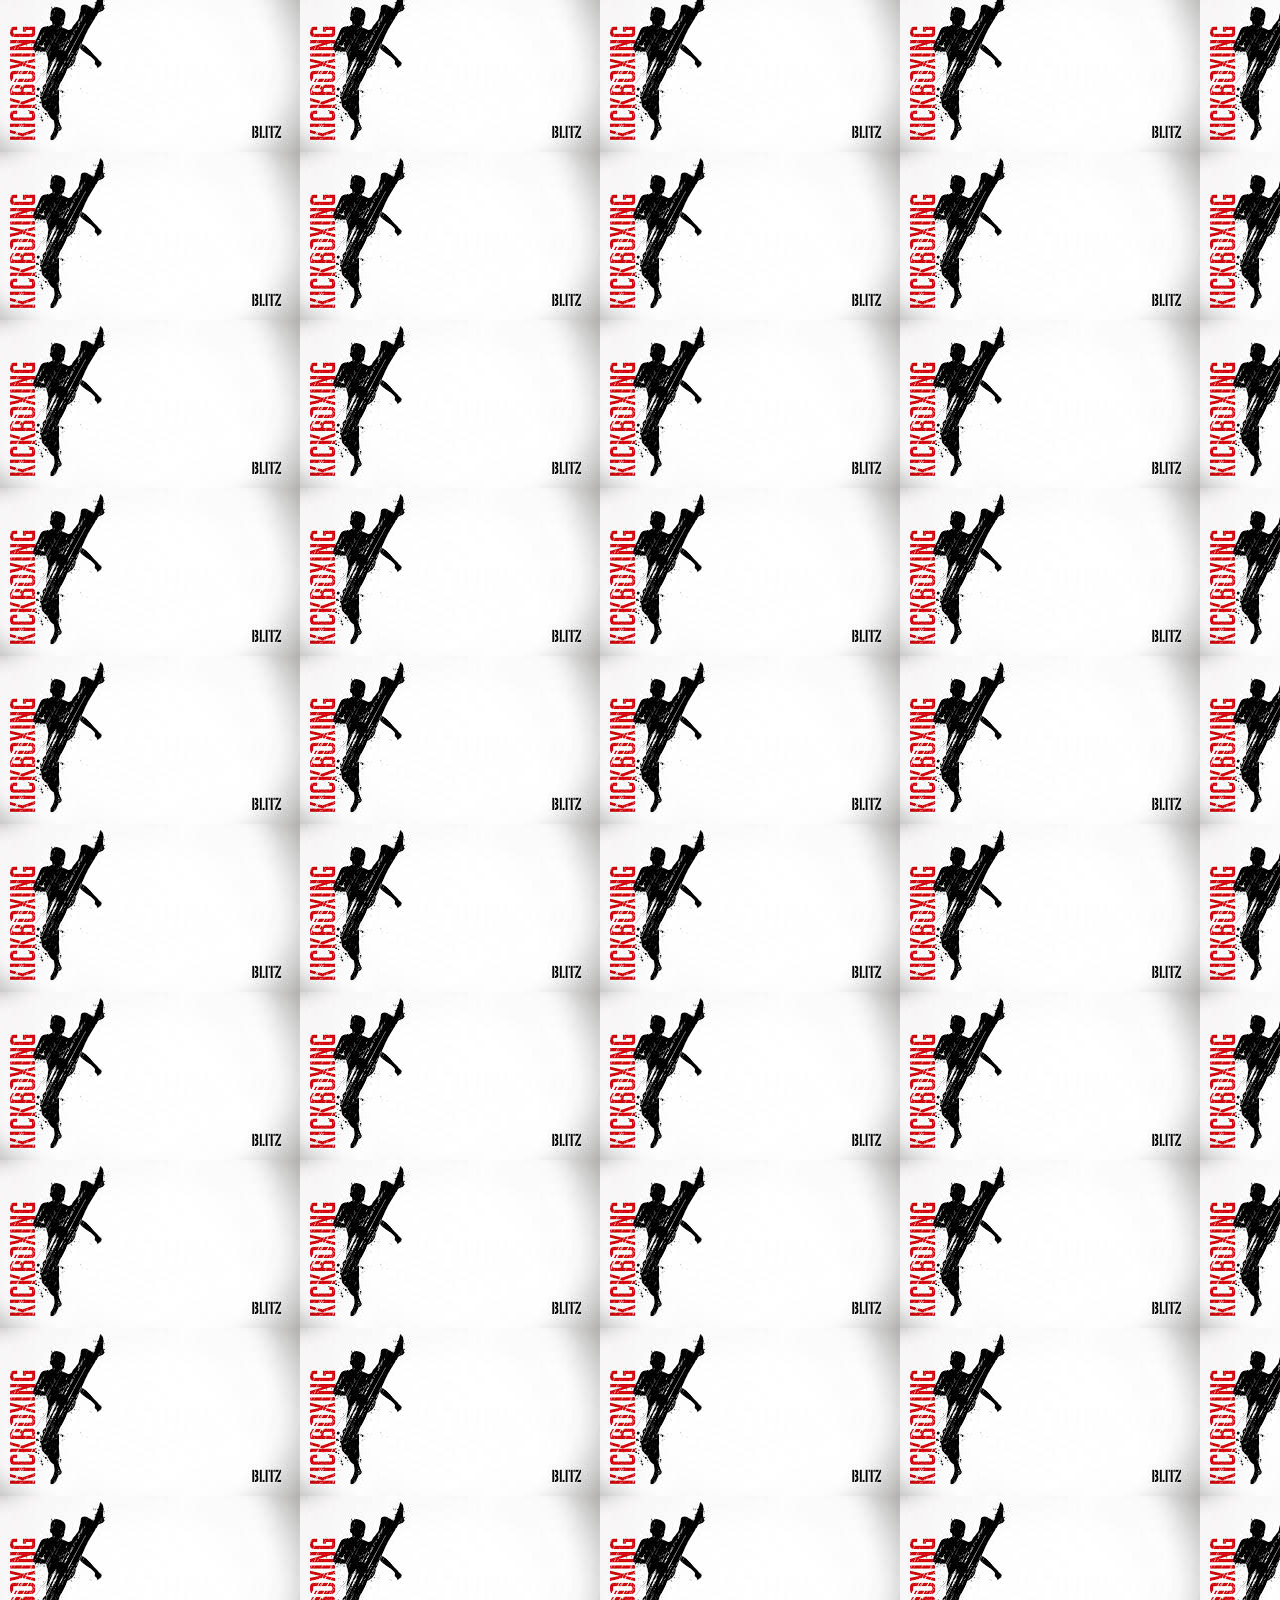
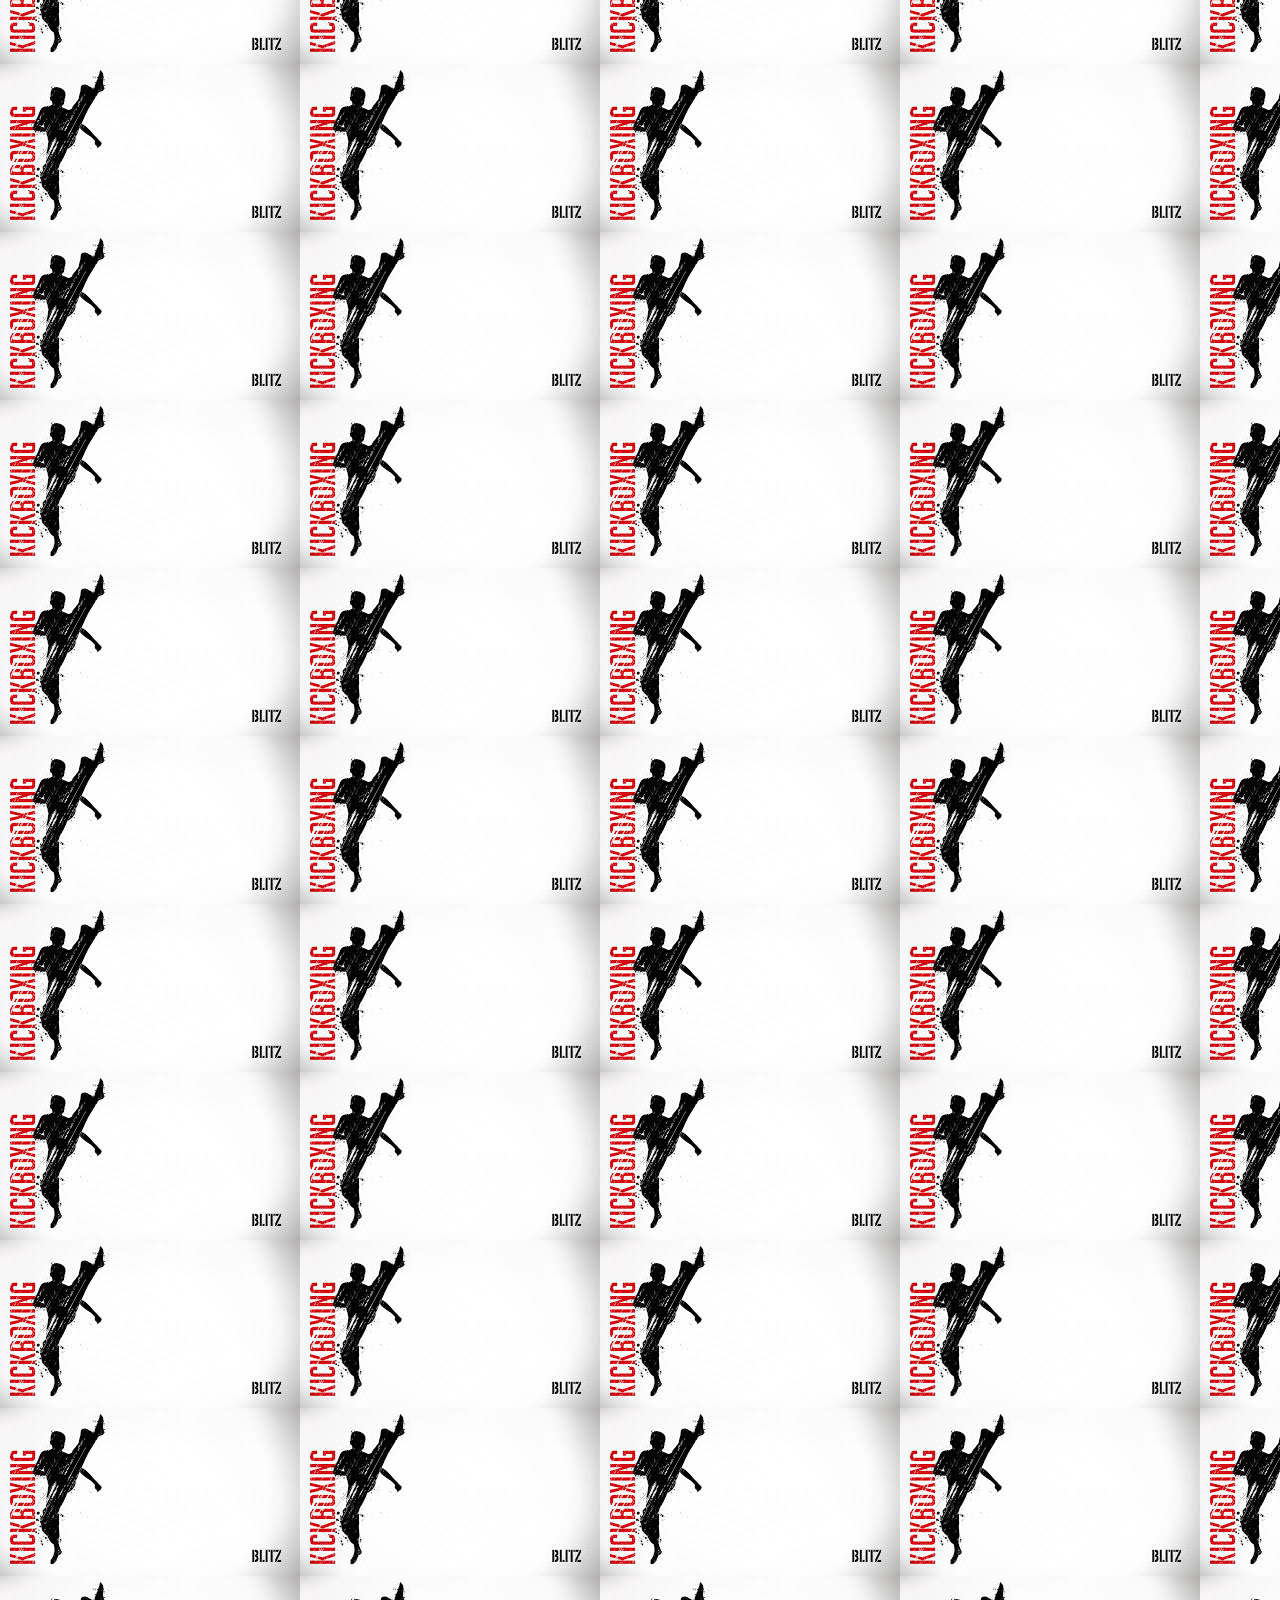
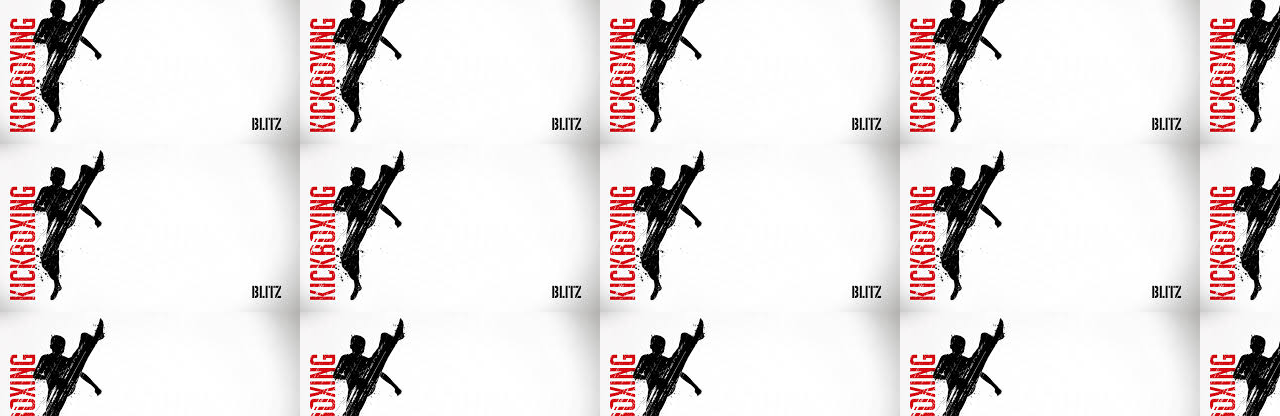
<file: longpage.html>
<!DOCTYPE html>
<html>
<head>
  <meta charset="utf-8">
  <meta name="viewport" content="width=device-width">
  <link rel="stylesheet" href="css/longpage.css">
  <title>Kick-Boxing History</title>
<script src="js/vendor/jquery.js"> </script>
<script src="js/longpage.js">


</script>

</head>
<body>

<div id="wrapper">
  <h2 id="one"> The true roots of Kickboxing can be found to date back 2000 years ago in Far East Asia, where Muay Thai Kickboxing was commonly practiced as a self-defense discipline. However it gradually became more of a sport over the years. Thai boxing soon became the most common and popular fighting sport in Asia.(columbia.edu) </h1>
  <h1 id="two"> <img src="images/one.jpg" width="350" height="350"></h1>
   <h2 id="three"> When full contact karate (now kickboxing) first began as a sport in the US in the early seventies, the fighters of that time had to learn through a process of trial and error. The fighters all came from ranks of traditional karate or other traditional martial arts, and when they fought in professional full contact bouts certain shortcomings and defects became apparent. They discovered that they were not as fit or conditioned as they had thought and they struggled to fight 10 rounds in the professional ring. The full contact fighters also discovered to their dismay that their punches were not as effective in the ring as they had expected. (columbia.edu)</h1>

   <h1 id="four"><img src="images/two.jpg" width="350" height="350"></h1>
   <h2 id="five"> Kickboxing had started to gain in popularity all over the world, to the point where it had become both an internationally recognized sport and martial arts discipline. The dynamic modern version of kickboxing had arrived on the international sport circuit and was expanding and spreading all over the world.(columbia.edu)
 </h1>
   <h1 id="six"><img src="images/three.jpg" width="350" height="350"> </h1>

</div>


</body>
</html>
</file>
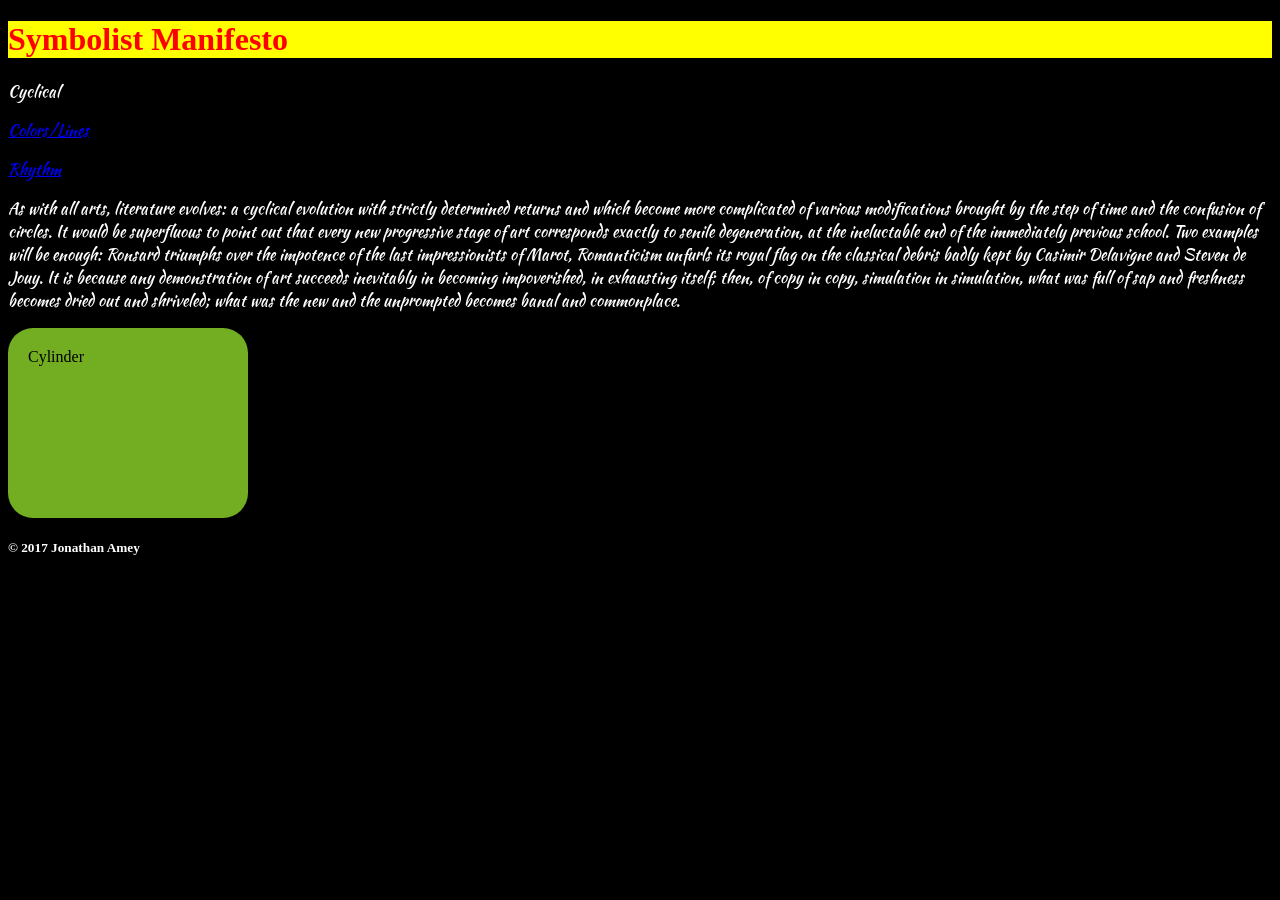
<file: pages/circles.html>
<!DOCTYPE html>

<html>
  <head>
    <meta charset="utf-8">
    <title>Jonathan Amey 2830 Website</title>
    <link rel="stylesheet" href="../css/animation.css">
    <link href="https://fonts.googleapis.com/css?family=Chewy|Kaushan+Script" rel="stylesheet">

  </head>

    <body>
      <header>

        <h1>Symbolist Manifesto</h1>






          <p class="navigation">
        <p> Cyclical</a></p>
        <p><a href="color.html" target="_blank"> Colors/Lines</a></p>
        <p><a href="rythm.html" target="_blank"> Rhythm</a></p>
      </p>


        <p>As with all arts, literature evolves: a cyclical evolution with strictly determined returns and which become more complicated of various modifications brought by the step of time and the confusion of circles.
           It would be superfluous to point out that every new progressive stage of art corresponds exactly to senile degeneration, at the ineluctable end of the immediately previous school.
           Two examples will be enough: Ronsard triumphs over the impotence of the last impressionists of Marot, Romanticism unfurls its royal flag on the classical debris badly kept by Casimir Delavigne and Steven de Jouy.
           It is because any demonstration of art succeeds inevitably in becoming impoverished, in exhausting itself; then, of copy in copy, simulation in simulation, what was full of sap and freshness becomes dried out and shriveled; what was the new and the unprompted becomes banal and commonplace.</p>

        <div
        <p class="circle"> Cylinder </p>
      </div>



      </section>












      </header>
    <footer>
      <h5>&copy; 2017 Jonathan Amey</h5>
    </footer>

    </body>
  </html>
</file>
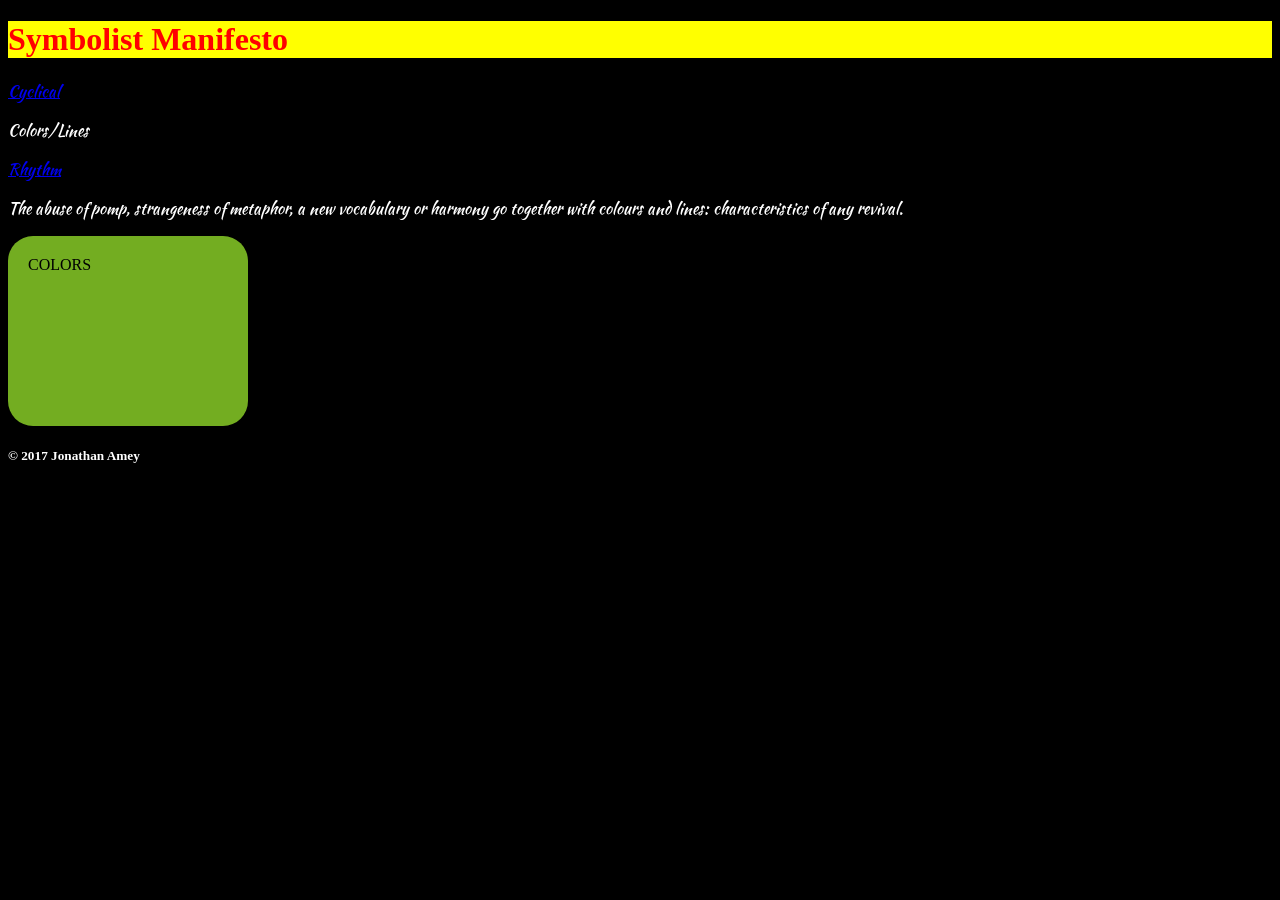
<file: pages/color.html>
<!DOCTYPE html>

<html>
  <head>
    <meta charset="utf-8">
    <title>Jonathan Amey 2830 Website</title>
    <link rel="stylesheet" href="../css/animation.css">
    <link href="https://fonts.googleapis.com/css?family=Chewy|Kaushan+Script" rel="stylesheet">

  </head>

    <body>
      <header>

        <h1>Symbolist Manifesto</h1>






          <p class="navigation">
        <p><a href="circles.html" target="_blank"> Cyclical</a></p>
        <p> Colors/Lines</a></p>
        <p><a href="rythm.html" target="_blank"> Rhythm</a></p>
      </p>


        <p>The abuse of pomp, strangeness of metaphor, a new vocabulary or harmony go together with colours and lines: characteristics of any revival.</p>

        <div
        <p class="circle"> COLORS </p>
      </div>



      </section>












      </header>
    <footer>
      <h5>&copy; 2017 Jonathan Amey</h5>
    </footer>

    </body>
  </html>
</file>
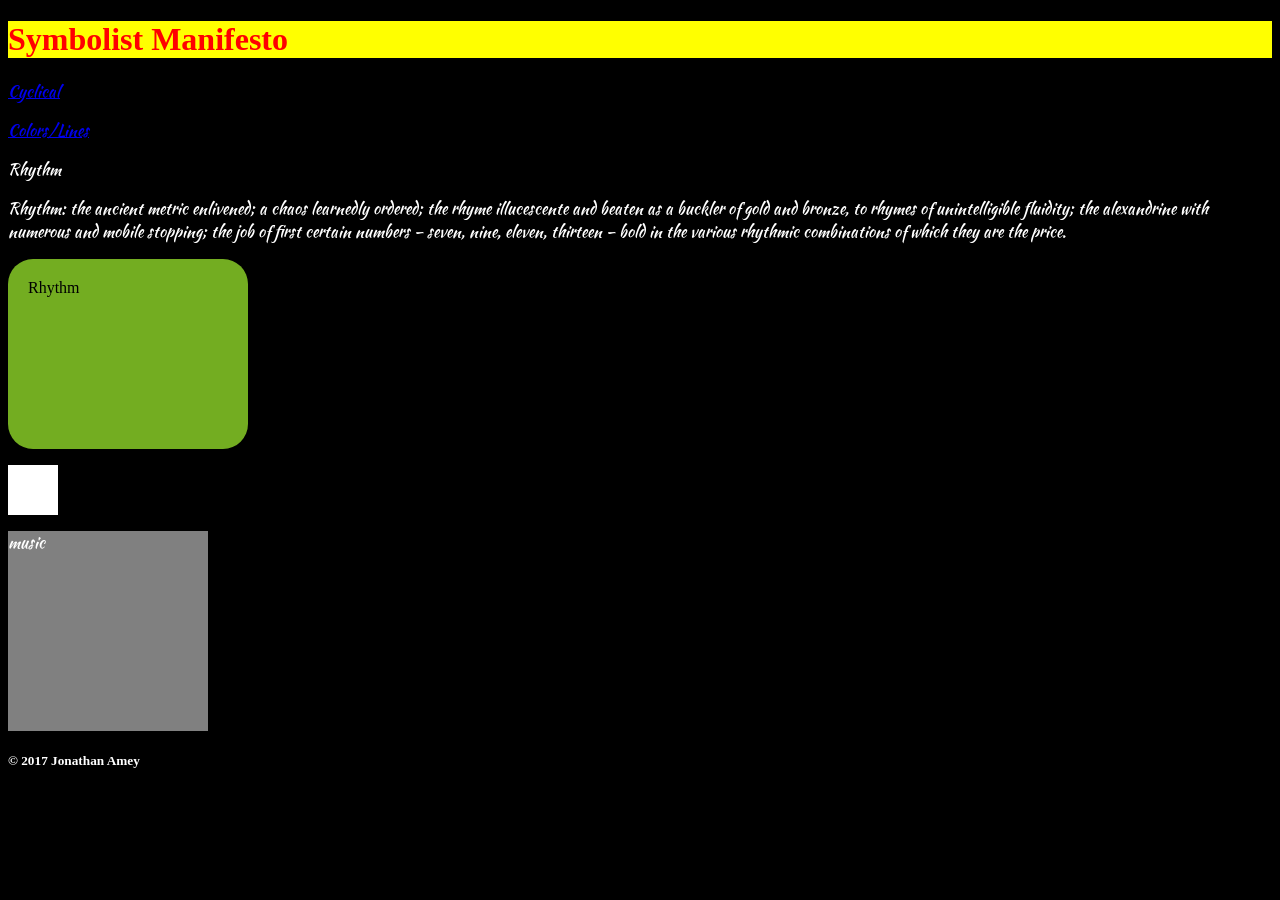
<file: pages/rythm.html>
<!DOCTYPE html>

<html>
  <head>
    <meta charset="utf-8">
    <title>Jonathan Amey 2830 Website</title>
    <link rel="stylesheet" href="../css/animation.css">
    <link href="https://fonts.googleapis.com/css?family=Chewy|Kaushan+Script" rel="stylesheet">

  </head>

    <body>
      <header>

        <h1>Symbolist Manifesto</h1>






          <p class="navigation">
        <p><a href="circles.html" target="_blank"> Cyclical</a></p>
        <p><a href="color.html" target="_blank"> Colors/Lines</a></p>
        <p> Rhythm</a></p>
      </p>


      <p>Rhythm: the ancient metric enlivened; a chaos learnedly ordered; the rhyme illucescente and beaten as a buckler of gold and bronze, to rhymes of unintelligible fluidity; the alexandrine with numerous and mobile stopping; the job of first certain numbers – seven, nine, eleven, thirteen – bold in the various rhythmic combinations of which they are the price.</p>


        <div
        <p class="circle"> Rhythm </p>
      </div>


<p class="slow">beat</p>

<p class="middle">music</p>






      </section>












      </header>
    <footer>
      <h5>&copy; 2017 Jonathan Amey</h5>
    </footer>

    </body>
  </html>
</file>
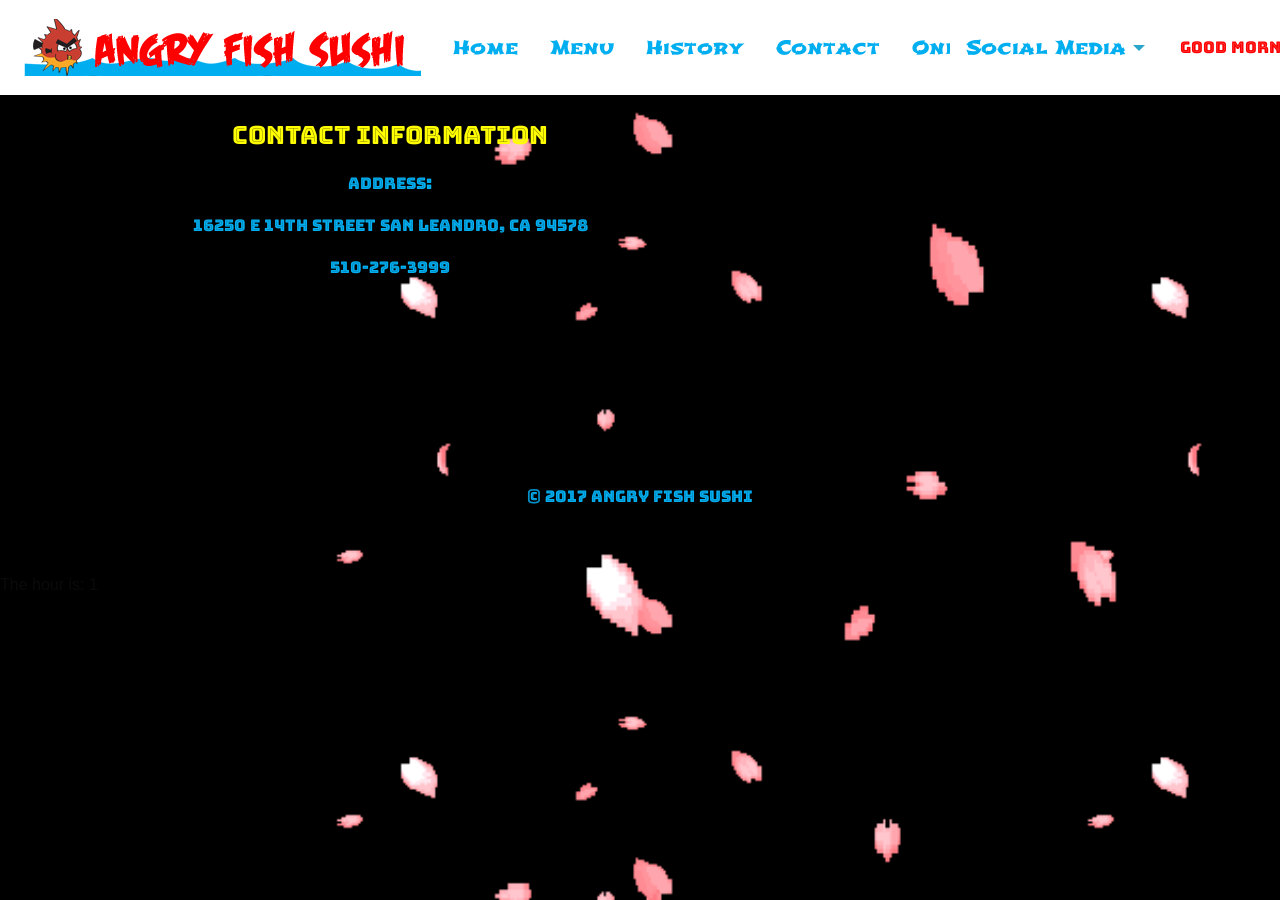
<file: redesign/contact.html>
<!doctype html>
<html class="no-js" lang="en" dir="ltr">
<html>
<head>
  <meta charset="utf-8">
  <meta name="viewport" content="width=device-width, initial-scale=1.0">
<title>comtact</title>
<link rel="stylesheet" href="css/foundation.css">
<link rel="stylesheet" href="css/app.css">
<link href="https://fonts.googleapis.com/css?family=Shojumaru" rel="stylesheet">
<link href="https://fonts.googleapis.com/css?family=Bungee+Inline" rel="stylesheet">
</head>
<body>


  <div class="wrapper">



    <div class="nav">
        <div class="top-bar  ">
          <div class="top-bar-left ">
            <ul class="menu">
              <li class="menu-text "><img src="image/white.png" alt=""></li>
      <li><a href="index.html">Home</a></li>
      <li><a href="menu.html">Menu</a></li>
      <li><a href="history.html">History</a></li>
      <li><a href="contact.html">Contact</a></li>
      <li><a href="https://angryfishsushi.revelup.com/weborder/" target="_blank">Online Order</a></li>
    </ul>
          </div>
          <div class="top-bar-left ">
            <ul class="dropdown menu " data-dropdown-menu>

              <li>
                <a href="#">Social Media</a>
                <ul class="menu vertical">
                  <li><a href="https://www.yelp.com/biz/angry-fish-sushi-san-leandro"target="_blank">Yelp</a></li>
                  <li><a href="https://www.facebook.com/AngryFishSushi"target="_blank">Fackbook</a></li>
                  <li><a href="https://www.instagram.com/angryfishsushi/"target="_blank">Instagram</a></li>
                </ul>
                <li><span id="greeting">hello!</span></li>
              </li>

            </ul>
          </div>
        </div>
    </div>
  </header>

<div class="row">
<div class="columns small-12 medium-6 large-6 main ">
  <p class="head"> Contact Information

   <p> Address:</p><p>16250 E 14th Street San Leandro, CA 94578 </p></p>
   <p> 510-276-3999</p>
 </div>


<div class="columns small-12 medium-6 large-6 main ">
  <div data-interchange="[partial-sm-index.html, small],  [partial-lg-index.html, large]">
    <div data-alert class="alert-box secondary radius">
      <div class="flex-video">
      <img src="angryfishsushi-map.png" alt="" />
      </div>
    </div>
  </div>
</div>


</div>
  </div>

</div>


      <div class="columns small-12 medium-12 large-12  ">
        <p>&copy 2017 Angry Fish Sushi</p>
      </div>

  </footer>
  </div>


  <script language="JavaScript">
      var myDate = new Date();
      /* hour is before noon */
      if ( myDate.getHours() < 12 )
      {
          document.getElementById('greeting').innerHTML = "Good Morning!";
      }
      else  /* Hour is from noon to 5pm (actually to 5:59 pm) */
      if ( myDate.getHours() >= 12 && myDate.getHours() <= 17 )
      {
          document.getElementById('greeting').innerHTML = "Good Afternoon!";
      }
      else  /* the hour is after 5pm, so it is between 6pm and midnight */
      if ( myDate.getHours() > 17 && myDate.getHours() <= 24 )
      {
         document.getElementById('greeting').innerHTML = "Good Evening!";
      }
      else  /* the hour is not between 0 and 24, so something is wrong */
      {
          document.getElementById('greeting').innerHTML = "I'm not sure what time it is!";
      }
      /* remove the following in your live script. It is for testing */
      document.write("<br /><br /> The hour is: ")
      document.write( myDate.getHours() );
      </script>

<script src="js/vendor/jquery.js"></script>
<script src="js/vendor/what-input.js"></script>
<script src="js/vendor/foundation.js"></script>
<script src="js/app.js"></script>
</body>
</html>
</file>
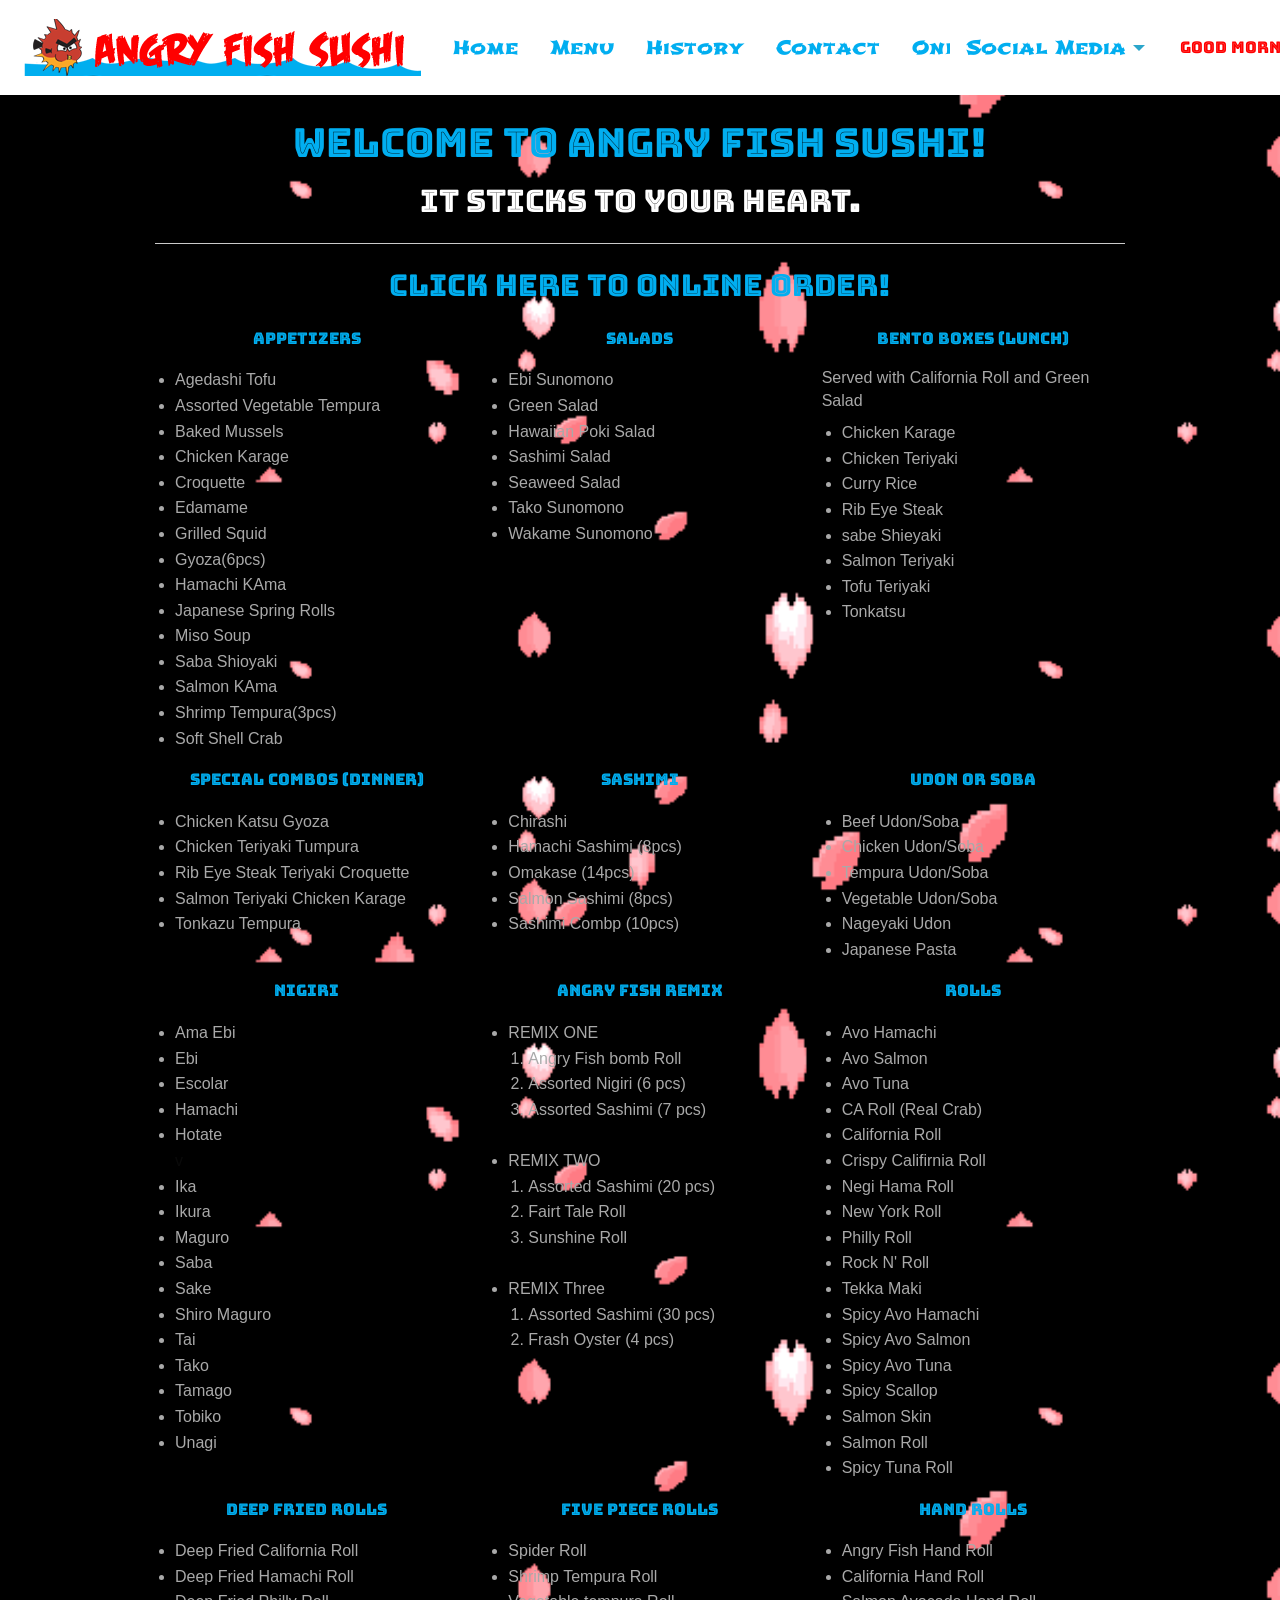
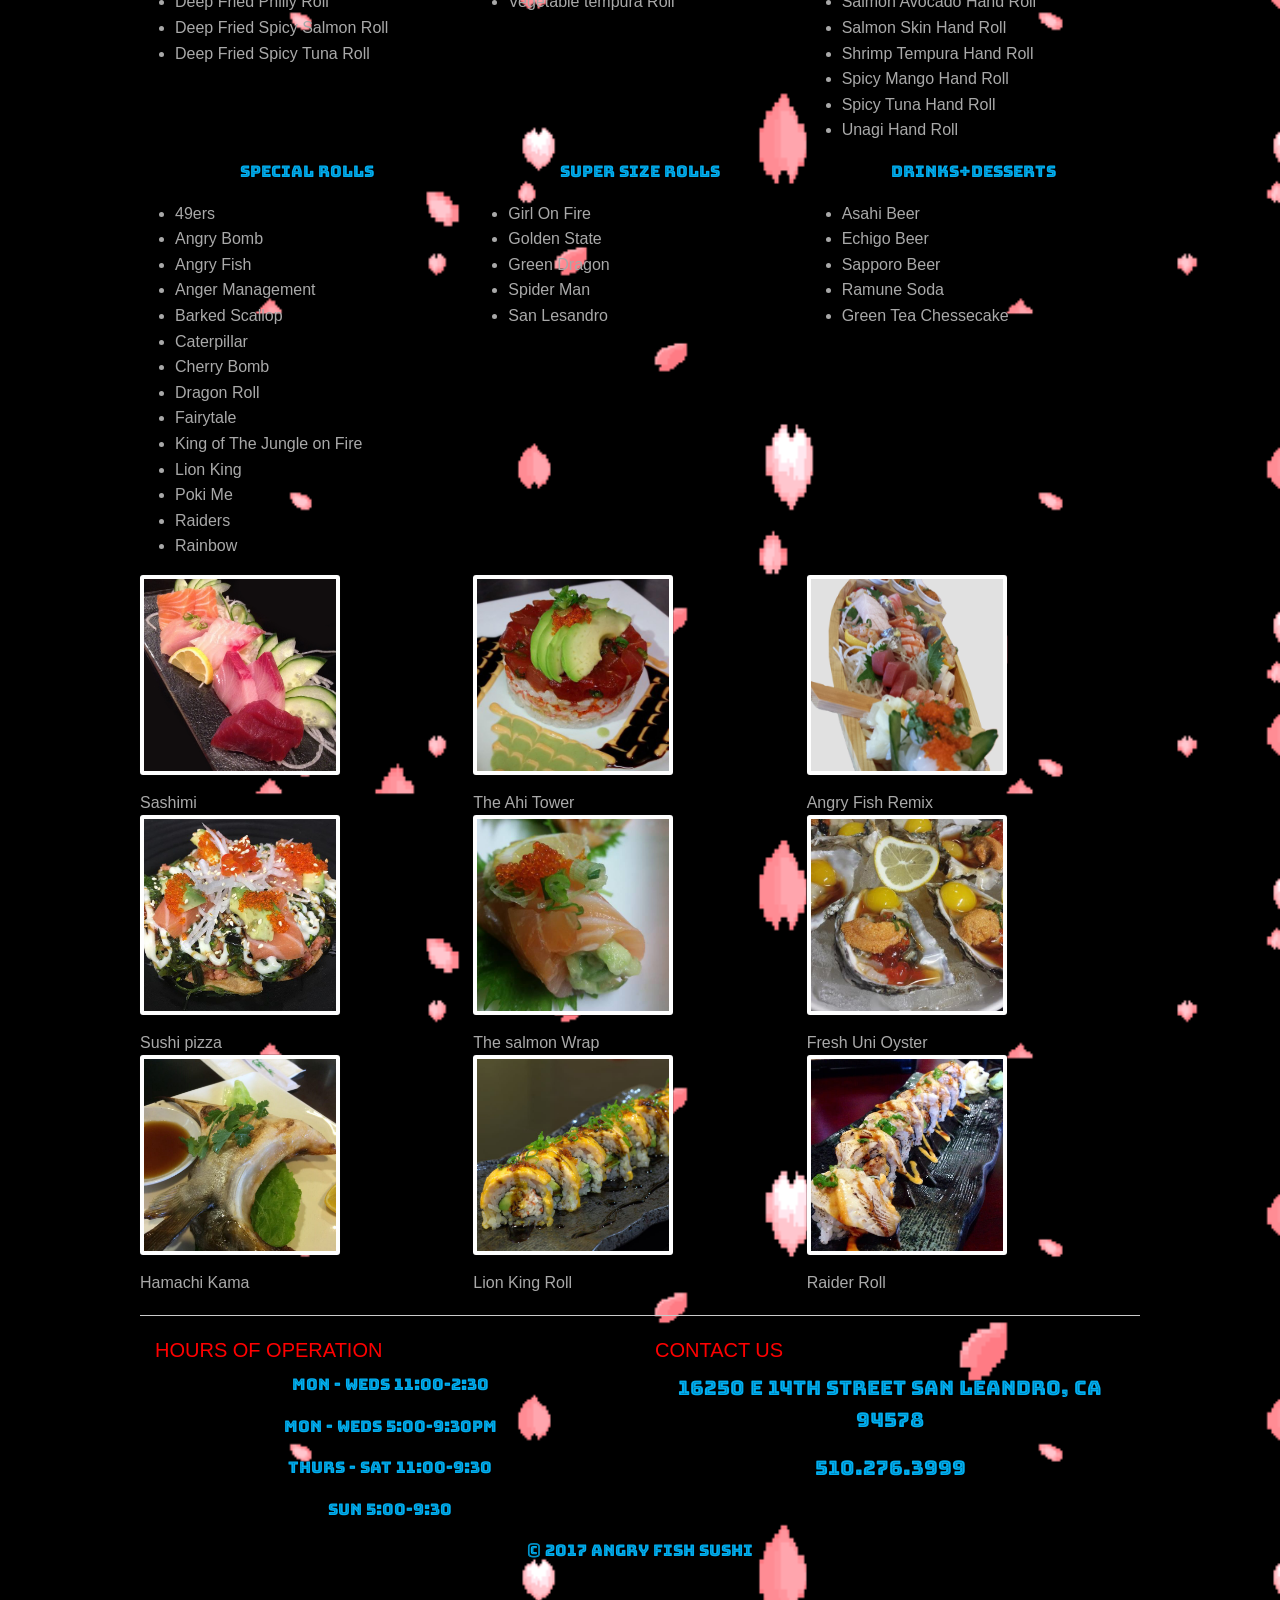
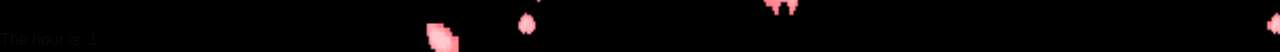
<file: redesign/menu.html>
<!doctype html>
<html class="no-js" lang="en" dir="ltr">
<html>
<head>
  <meta charset="utf-8">
  <meta name="viewport" content="width=device-width, initial-scale=1.0">
<title>Menu</title>
<link rel="stylesheet" href="css/foundation.css">
<link rel="stylesheet" href="css/app.css">
<link href="https://fonts.googleapis.com/css?family=Shojumaru" rel="stylesheet">
<link href="https://fonts.googleapis.com/css?family=Bungee+Inline" rel="stylesheet">
</head>
<body>


  <div class="wrapper">

<div class="nav">
    <div class="top-bar  ">
      <div class="top-bar-left ">
        <ul class="menu">
          <li class="menu-text "><img src="image/white.png" alt=""></li>
  <li><a href="index.html">Home</a></li>
  <li><a href="#">Menu</a></li>
  <li><a href="history.html">History</a></li>
  <li><a href="contact.html">Contact</a></li>
  <li><a href="https://angryfishsushi.revelup.com/weborder/" target="_blank">Online Order</a></li>
</ul>
      </div>
      <div class="top-bar-left ">
        <ul class="dropdown menu " data-dropdown-menu>

          <li>
            <a href="#">Social Media</a>
            <ul class="menu vertical">
              <li><a href="https://www.yelp.com/biz/angry-fish-sushi-san-leandro"target="_blank">Yelp</a></li>
              <li><a href="https://www.facebook.com/AngryFishSushi"target="_blank">Fackbook</a></li>
              <li><a href="https://www.instagram.com/angryfishsushi/"target="_blank">Instagram</a></li>
            </ul>
            <li><span id="greeting">hello!</span></li>
          </li>

        </ul>
      </div>
    </div>
</div>

  <header class="row">











  </header>


  <section class="row">
    <div class="columns small-12 medium-12 large-12 main ">
      <div>
        <h2 style="text-align:center"> Welcome to Angry Fish Sushi! </h2>
        <h3> It sticks to Your heart.</h3><hr/>
      </div>

      <div>
    <h4>  <a href="https://angryfishsushi.revelup.com/weborder/" target="_blank">Click Here to Online Order!</a></h4> 
      </div>
    </div>
    <div class="columns small-12 medium-6 large-4">
    <p>Appetizers</p>
    <ul>

      <li>Agedashi Tofu</li>
      <li>Assorted Vegetable Tempura</li>
      <li>Baked Mussels</li>
      <li>Chicken Karage</li>
      <li>Croquette</li>
      <li>Edamame</li>
      <li>Grilled Squid</li>
      <li>Gyoza(6pcs)</li>
      <li>Hamachi KAma</li>
      <li>Japanese Spring Rolls</li>
      <li>Miso Soup</li>
      <li>Saba Shioyaki</li>
      <li>Salmon KAma</li>
      <li>Shrimp Tempura(3pcs)</li>
      <li>Soft Shell Crab</li>
    </ul>
    </div>
    <div class="columns small-12 medium-6 large-4">
    <p>Salads</p>
    <ul>
      <li>Ebi Sunomono</li>
      <li>Green Salad</li>
      <li>Hawaiian Poki Salad</li>
      <li>Sashimi Salad</li>
      <li>Seaweed Salad</li>
      <li>Tako Sunomono</li>
      <li>Wakame Sunomono</li>
    </ul>
    </div>
    <div class="columns small-12 medium-6 large-4">
    <p>Bento Boxes (LUNCH)</p>
    <h6>Served with California Roll and Green Salad</h6>
    <ul>
      <li>Chicken Karage</li>
      <li>Chicken Teriyaki</li>
      <li>Curry Rice</li>
      <li>Rib Eye Steak</li>
      <li>sabe Shieyaki</li>
      <li>Salmon Teriyaki</li>
      <li>Tofu Teriyaki</li>
      <li>Tonkatsu</li>
    </ul>
    </div>
    <div class="columns small-12 medium-6 large-4">
    <p>Special Combos (Dinner)</p>
    <ul>
      <li>Chicken Katsu Gyoza</li>
      <li>Chicken Teriyaki Tumpura</li>
      <li>Rib Eye Steak Teriyaki Croquette</li>
      <li>Salmon Teriyaki Chicken Karage</li>
      <li>Tonkazu Tempura</li>
    </ul>
    </div>
    <div class="columns small-12 medium-6 large-4 ">
    <p id="sashimi">Sashimi</p>
    <ul>
      <li>Chirashi</li>
      <li>Hamachi Sashimi (8pcs)</li>
      <li>Omakase (14pcs)</li>
      <li>Salmon Sashimi (8pcs)</li>
      <li>Sashimi Combp (10pcs)</li>
    </ul>
    </div>
    <div class="columns small-12 medium-6 large-4">
    <p>Udon or Soba</p>
    <ul>

      <li>Beef Udon/Soba</li>
      <li>Chicken Udon/Soba</li>
      <li>Tempura Udon/Soba</li>
      <li>Vegetable Udon/Soba</li>
      <li>Nageyaki Udon</li>
      <li>Japanese Pasta</li>
    </ul>
    </div>
    <div class="columns small-12 medium-6 large-4">
      <p>Nigiri</p>
      <ul>
        <li>Ama Ebi</li>
        <li>Ebi</li>
        <li>Escolar</li>
        <li>Hamachi</li>
        <li>Hotate</li>v
        <li>Ika</li>
        <li>Ikura</li>
        <li>Maguro</li>
        <li>Saba</li>
        <li>Sake</li>
        <li>Shiro Maguro</li>
        <li>Tai</li>
        <li>Tako</li>
        <li>Tamago</li>
        <li>Tobiko</li>
        <li>Unagi</li>
      </ul>
    </div>
    <div class="columns small-12 medium-6 large-4">
      <p>Angry Fish Remix</p>
      <ul>
        <li>REMIX ONE
          <ol>
            <li>Angry Fish bomb Roll</li>
            <li>Assorted Nigiri (6 pcs)</li>
            <li>Assorted Sashimi (7 pcs)</li>
          </ol>
        </li>
        <br>
        <li>REMIX TWO
          <ol>
            <li>Assorted Sashimi (20 pcs)</li>
            <li>Fairt Tale Roll</li>
            <li>Sunshine Roll</li>

          </ol>
        </li>
        <br>
        <li>REMIX Three
          <ol>
            <li>Assorted Sashimi (30 pcs)</li>
            <li>Frash Oyster (4 pcs)</li>
          </ol>
        </li>
      </ul>
    </div>
    <div class="columns small-12 medium-6 large-4">
      <p>Rolls</p>
      <ul>
        <li>Avo Hamachi</li>
        <li>Avo Salmon</li>
        <li>Avo Tuna</li>
        <li>CA Roll (Real Crab)</li>
        <li>California Roll</li>
        <li>Crispy Califirnia Roll</li>
        <li>Negi Hama Roll</li>
        <li>New York Roll</li>
        <li>Philly Roll</li>
        <li>Rock N' Roll</li>
        <li>Tekka Maki</li>
        <li>Spicy Avo Hamachi</li>
        <li>Spicy Avo Salmon</li>
        <li>Spicy Avo Tuna</li>
        <li>Spicy Scallop</li>
        <li>Salmon Skin</li>
        <li>Salmon Roll</li>
        <li>Spicy Tuna Roll</li>
      </ul>
    </div>
    <div class="columns small-12 medium-6 large-4">
      <p>Deep Fried Rolls</p>
      <ul>
        <li>Deep Fried California Roll</li>
        <li>Deep Fried Hamachi Roll</li>
        <li>Deep Fried Philly Roll</li>
        <li>Deep Fried Spicy Salmon Roll</li>
        <li>Deep Fried Spicy Tuna Roll</li>
      </ul>
    </div>
    <div class="columns small-12 medium-6 large-4">
      <p>Five Piece Rolls</p>
      <ul>
    <li>Spider Roll</li>
    <li>Shrimp Tempura Roll </li>
    <li>Vegetable tempura Roll</li>
  </ul>
  </div>
  <div class="columns small-12 medium-6 large-4">
    <p>Hand Rolls</p>
    <ul>
      <li>Angry Fish Hand Roll</li>
      <li>California Hand Roll</li>
      <li>Salmon Avocado Hand Roll</li>
      <li>Salmon Skin Hand Roll</li>
      <li>Shrimp Tempura Hand Roll</li>
      <li>Spicy Mango Hand Roll</li>
      <li>Spicy Tuna Hand Roll</li>
      <li>Unagi Hand Roll</li>
    </ul>
  </div>

    <div class="columns small-12 medium-6 large-4">
      <p>Special Rolls</p>
      <ul>
        <li>49ers</li>

        <li>Angry Bomb</li>
        <li>Angry Fish</li>
        <li>Anger Management</li>
        <li>Barked Scallop</li>
        <li>Caterpillar</li>
          <li>Cherry Bomb</li>
          <li>Dragon Roll</li>
        <li>Fairytale</li>
        <li>King of The Jungle on Fire</li>
        <li>Lion King</li>
        <li>Poki Me</li>
        <li>Raiders</li>
        <li>Rainbow</li>
      </ul>
    </div>
    <div class="columns small-12 medium-6 large-4">
      <p>Super Size Rolls</p>
      <ul>
        <li>Girl On Fire</li>
        <li>Golden State</li>
        <li>Green Dragon</li>
        <li>Spider Man</li>
        <li>San Lesandro</li>
      </ul>
    </div>
    <div class="columns small-12 medium-6 large-4">
      <p>Drinks+Desserts</p>
      <ul>
        <li>Asahi Beer</li>
        <li>Echigo Beer</li>
        <li>Sapporo Beer</li>
        <li>Ramune Soda</li>
        <li>Green Tea Chessecake</li>
      </ul>
    </div>

      <div class="row small-up-1 medium-up-2 large-up-3">

        <figure class="column column-block">
          <a href="image/sashimi_sq.jpg" target="_blank">
            <img src="image/sashimi_sq.jpg" class="thumbnail" alt="Frash sashimi" style="width:200px;height:200px;">
          </a>
          <figcaption style= "color:darkgrey">Sashimi</figcaption>
        </figure>

        <figure class="column column-block">
          <a href="image/the_ahi_tower.jpg" target="_blank">
            <img src="image/the_ahi_tower.jpg" class="thumbnail" alt="the ahi tower" style="width:200px;height:200px;">
          </a>
          <figcaption style= "color:darkgrey">The Ahi Tower</figcaption>
        </figure>

        <figure class="column column-block">
          <a href="image/sashimiboat_sq.jpg" target="_blank">
          <img src="image/sashimiboat_sq.jpg" class="thumbnail" alt="angry fish remix" style="width:200px;height:200px;">
          </a>
          <figcaption style= "color:darkgrey">Angry Fish Remix</figcaption>
        </figure>

        <figure class="column column-block">
          <a href="image/sushipizza.jpg" target="_blank">
          <img src="image/sushipizza.jpg" class="thumbnail" alt="sushi pizza" style="width:200px;height:200px;">
          </a>
          <figcaption style= "color:darkgrey">Sushi pizza</figcaption>
        </figure>

        <figure class="column column-block">
          <a href="image/the_salmon_wrap.jpg" target="_blank">
          <img src="image/thesalmonwrap_sq.jpg" class="thumbnail" alt="the salmon wrap" style="width:200px;height:200px;">
          </a>
          <figcaption style= "color:darkgrey">The salmon Wrap</figcaption>
        </figure>

        <figure class="column column-block">
          <a href="image/unioyster.jpg" target="_blank">
          <img src="image/unioyster_sq.jpg" class="thumbnail" alt="uni oyster" style="width:200px;height:200px;">
          </a>
          <figcaption style= "color:darkgrey">Fresh Uni Oyster</figcaption>
        </figure>

        <figure class="column column-block">
          <a href="image/hamachi_kama.jpg" target="_blank">
          <img src="image/hamachi_kama_sq.jpg" class="thumbnail" alt="hamachi kama" style="width:200px;height:200px;">
          </a>
          <figcaption style= "color:darkgrey">Hamachi Kama</figcaption>
        </figure>

        <figure class="column column-block">
          <a href="image/lion_king.jpg" target="_blank">
          <img src="image/lion_king_sq.jpg" class="thumbnail" alt="lion king roll" style="width:200px;height:200px;">
          </a>
          <figcaption style= "color:darkgrey">Lion King Roll</figcaption>
        </figure>

        <figure class="column column-block">
          <a href="image/raider_roll.jpg" target="_blank">
          <img src="image/raiderroll_sq.jpg" class="thumbnail" alt="raider roll" style="width:200px;height:200px;">
          </a>
          <figcaption style= "color:darkgrey">Raider Roll</figcaption>
        </figure>
      </div>
  </section><hr/>











<div class="row">
    <div class="columns small-6 medium-6 large-6  ">
      <h5>HOURS OF OPERATION</h5>
    <p>  Mon - Weds 11:00-2:30 </p>
      <p>Mon - Weds 5:00-9:30pm</p>
      <p>Thurs - Sat 11:00-9:30 </p>
      <p>Sun 5:00-9:30</p>
        </div>
        <div class="columns small-6 medium-6 large-6  ">
          <h5>CONTACT US<h5>
          <p>16250 E 14th Street
          San Leandro, CA 94578</p>

          <p>510.276.3999</p>
            </div>
          </div>
    <footer class="row footer">
      <div class="columns small-12 medium-12 large-12  ">
        <p>&copy 2017 Angry Fish Sushi</p>
      </div>
  </footer>
  </div>


  <script language="JavaScript">
      var myDate = new Date();
      /* hour is before noon */
      if ( myDate.getHours() < 12 )
      {
          document.getElementById('greeting').innerHTML = "Good Morning!";
      }
      else  /* Hour is from noon to 5pm (actually to 5:59 pm) */
      if ( myDate.getHours() >= 12 && myDate.getHours() <= 17 )
      {
          document.getElementById('greeting').innerHTML = "Good Afternoon!";
      }
      else  /* the hour is after 5pm, so it is between 6pm and midnight */
      if ( myDate.getHours() > 17 && myDate.getHours() <= 24 )
      {
         document.getElementById('greeting').innerHTML = "Good Evening!";
      }
      else  /* the hour is not between 0 and 24, so something is wrong */
      {
          document.getElementById('greeting').innerHTML = "I'm not sure what time it is!";
      }
      /* remove the following in your live script. It is for testing */
      document.write("<br /><br /> The hour is: ")
      document.write( myDate.getHours() );
      </script>

<script src="js/vendor/jquery.js"></script>
<script src="js/vendor/what-input.js"></script>
<script src="js/vendor/foundation.js"></script>
<script src="js/app.js"></script>
</body>
</html>
</file>
<file: css/app.css>
/* this is my stylesheet for the homepage */
/* table of contents */
/* header styles */
/* main body styles */
/* footer styles */

h1, h6{font-family: cursive;}
header{}
header h1 {color: red; background-color: black;}
nav{
}

footer{}

body{background-color: silver;}



/* header styles*/

/* main body styles */

/* footer styles */
</file>
<file: redesign/css/app.css>
/*this is  my stylesheet for the homepage */
#order{
  color:red;
}
#greeting{ color:red;

font-family: 'Bungee Inline', cursive;
text-align: center;
padding-left:30px;
}
 .head{
  color: yellow; font-size:25px;
}
.head{
  font-size:25px;
  color: yellow;
}

.nav{

background-color: white;
  text-align:center;
font-family: 'Shojumaru', cursive;
margin-bottom: 20px;
}
.top-bar-left{
  background-color: black;
}
h1{
  text-align: center;
  padding-top: 10px;
  background-color: black;
}

a{
  color: #01aef0;
  font-size: 120%;
}
.mid{margin-bottom: 50px;

}
.grallery{
  margin-bottom: 50px;
}
body{
  background-color: black;
  background-image: url(../123.gif);
   background-repeat:repeat-y;
　　 background-repeat:repeat-x;
　　 background-repeat:no-repeat;
     background-size: 100%;
}

h5{color: red;}

.sum{
  margin-bottom: 50px;
}

　　
.footer{
  background-color: white;
}
h2,p{
color:#01aef0;
font-family: 'Bungee Inline', cursive;
text-align: center;
}
h6,li{
  color:darkgrey;
}
h3{
  text-align: center;
  color:white;
  font-family: 'Bungee Inline', cursive;

}
h4{text-align: center;
color:red;
font-family: 'Bungee Inline', cursive;
margin-bottom: 20px;
}





.top-bar, .top-bar ul {
    background-color: white;}
</file>
<file: css/animation.css>
/* this is my stylesheet for the homepage */
/* table of contents */
/* header styles */
/* main body styles */
/* footer styles */

h1{font-family: 'Chewy', cursive;}
header{}
header h1 {color: red; background-color: yellow; font-size: }
#navigation{font-size: 25px;
}
p{
  font-family: 'Kaushan Script', cursive;
  color: white;
}
footer{color: white;}

body{background-color: black;}

/* The animation code */
 @keyframes example {
    0%   {background-color:red; left:0px; top:0px;}
    25%  {background-color:yellow; left:200px; top:0px;}
    50%  {background-color:blue; left:200px; top:200px;}
    75%  {background-color:green; left:0px; top:200px;}
    100% {background-color:red; left:0px; top:0px;}

}

/* The element to apply the animation to */
div {
    width: 100px;
    height: 100px;
    position: relative;
    background-color: red;
    animation-name: example;
    animation-duration: 2s;
  animation-iteration-count: infinite;
  animation-direction: alternate-reverse;

}
.circle{
  border-radius: 25px;
    background: #73AD21;
    padding: 20px;
    width: 200px;
    height: 150px;  
}

.slow{
  width: 50px;
  height: 50px;
  position: relative;
  background-color: white;
  animation-name: example;
  animation-duration: 7s;
animation-iteration-count: infinite;
animation-direction: alternate;
}

.middle{
  width: 200px;
  height: 200px;
  position: relative;
  background-color: grey;
  animation-name: example;
  animation-duration: 5s;
animation-iteration-count: infinite;
animation-direction: normal;
}


/* header styles*/

/* main body styles */

/* footer styles */
</file>
<file: css/longpage.css>
body{background-image:url("../images/imgres.jpg");
}

h1{
  height:350px;
  width:350px;
  border:1px solid red;
  position:absolute;

}
#wrapper{
  width:300px;
  height:10000px;

  position:relative;
  margin:0 auto;
  overflow:visible;
}


#one{
  background:red;
  top:10px;
  left:-50px;
  position: absolute;
  display: none;
}


#two{background:yellow;
    top:350px;
    left:200px;
    position: absolute;
  display: none;

  }

#three{background:orange;
top:100px; left:-200px; position: absolute;
  display: none;}


#four{
  background:blue;
  top:150px;
  left:200px;
  display: none;
  position: absolute;

}


#five{background:green;
top:300px; left:-200px; position: absolute;
  display: none;}

#six{background:purple;
top:500px; left:50px; position: absolute;
  display: none;
}
</file>
